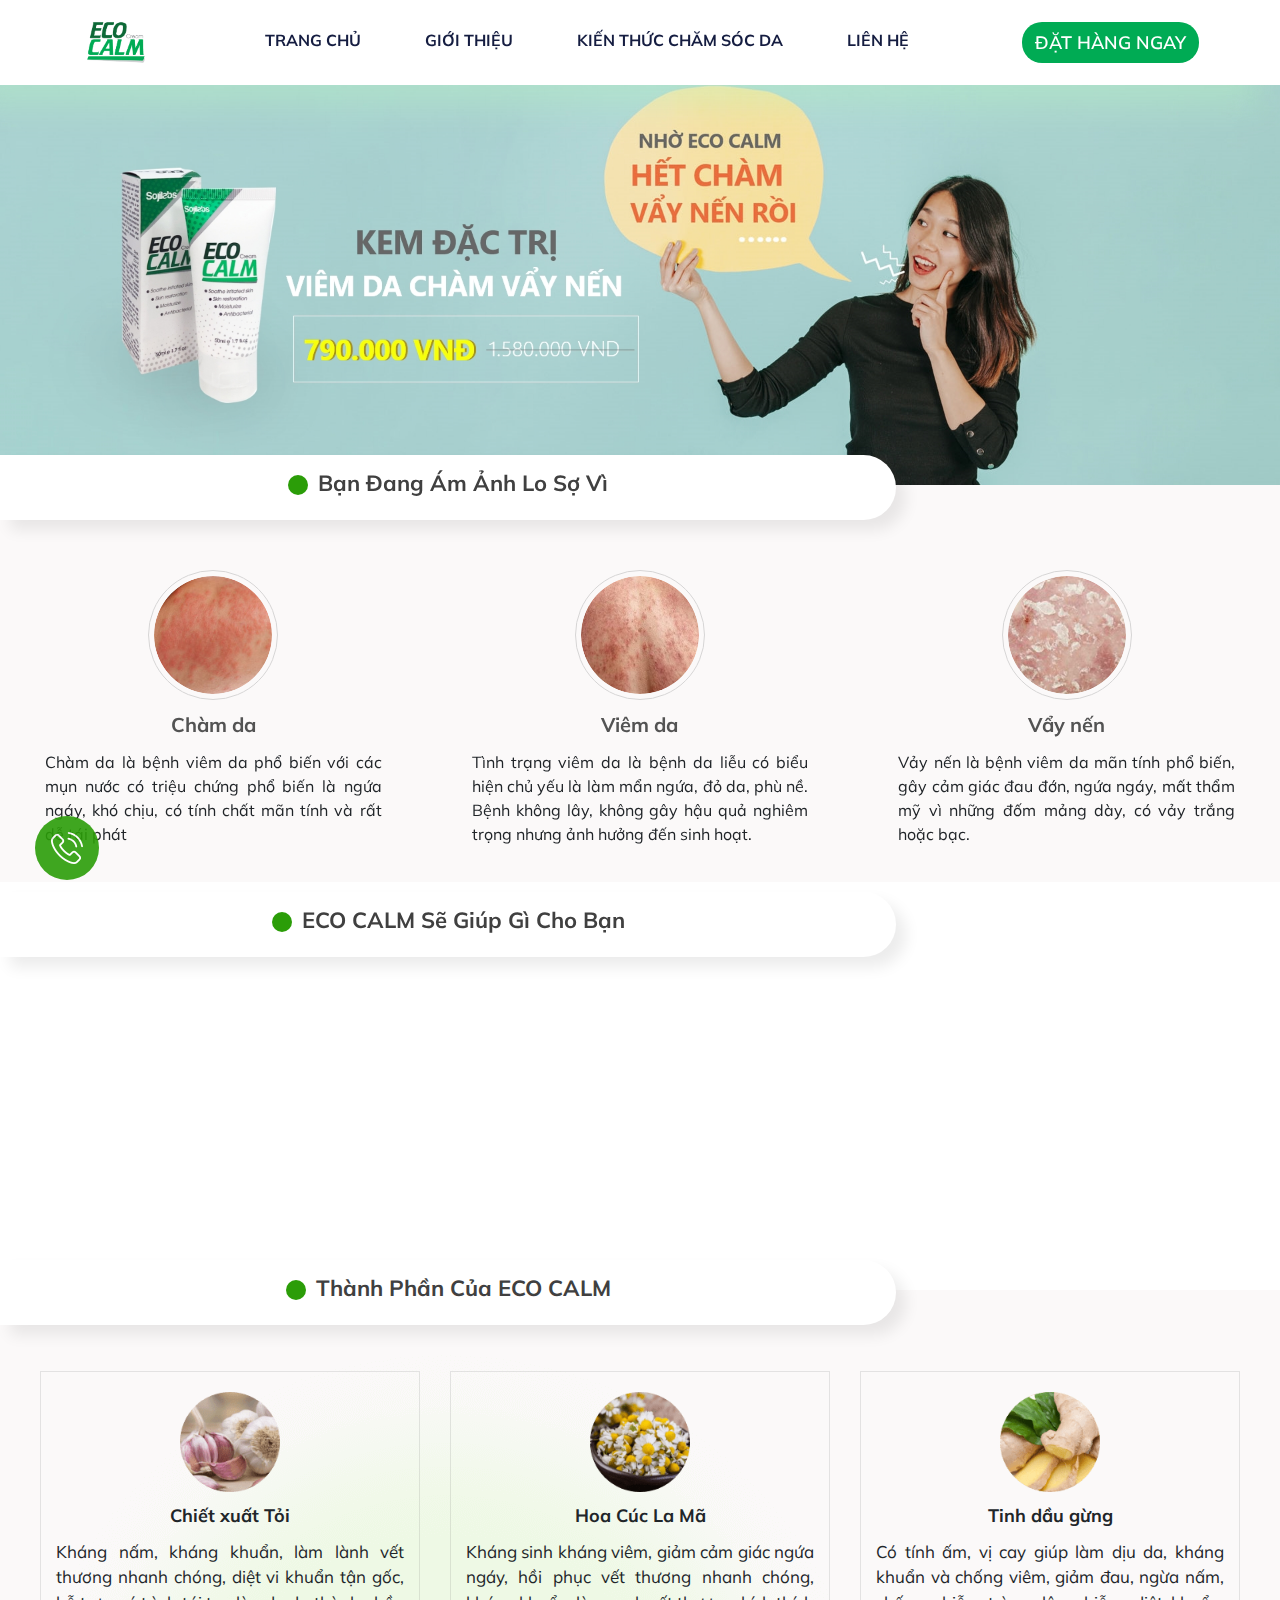
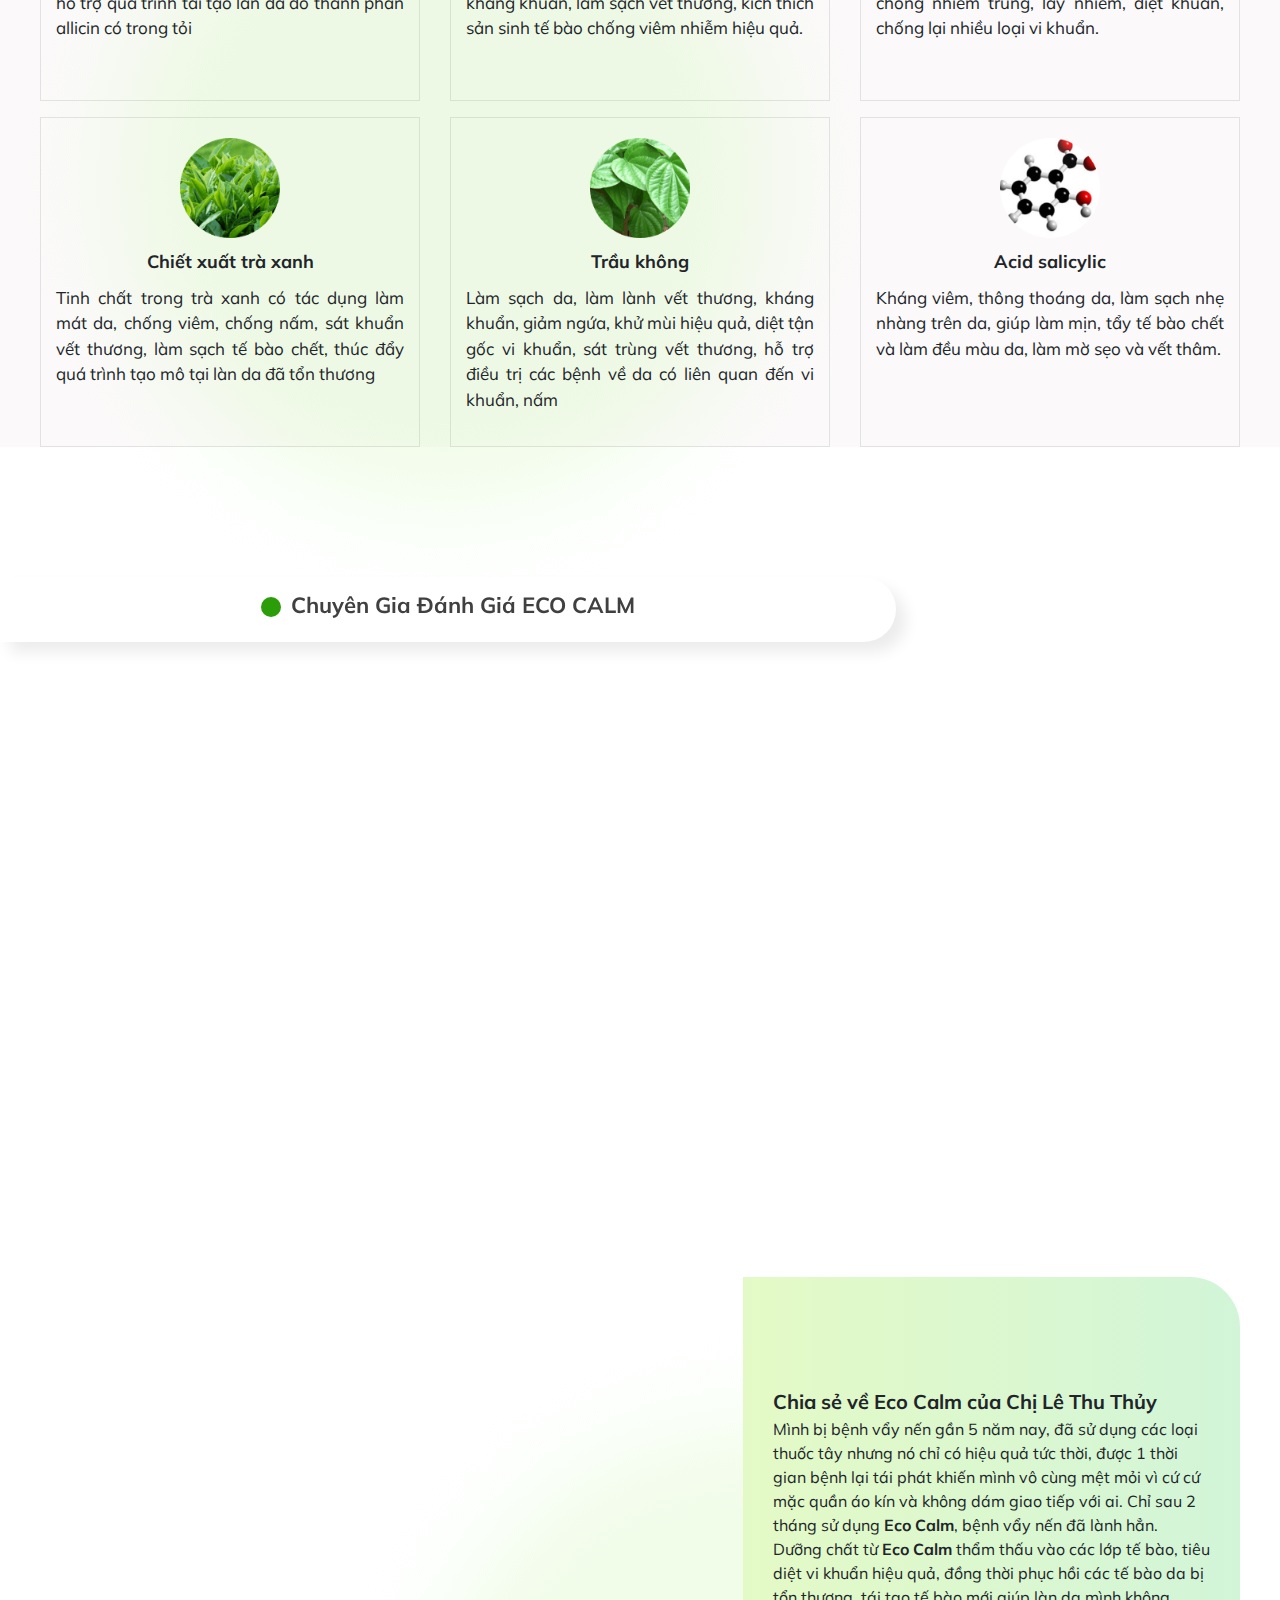
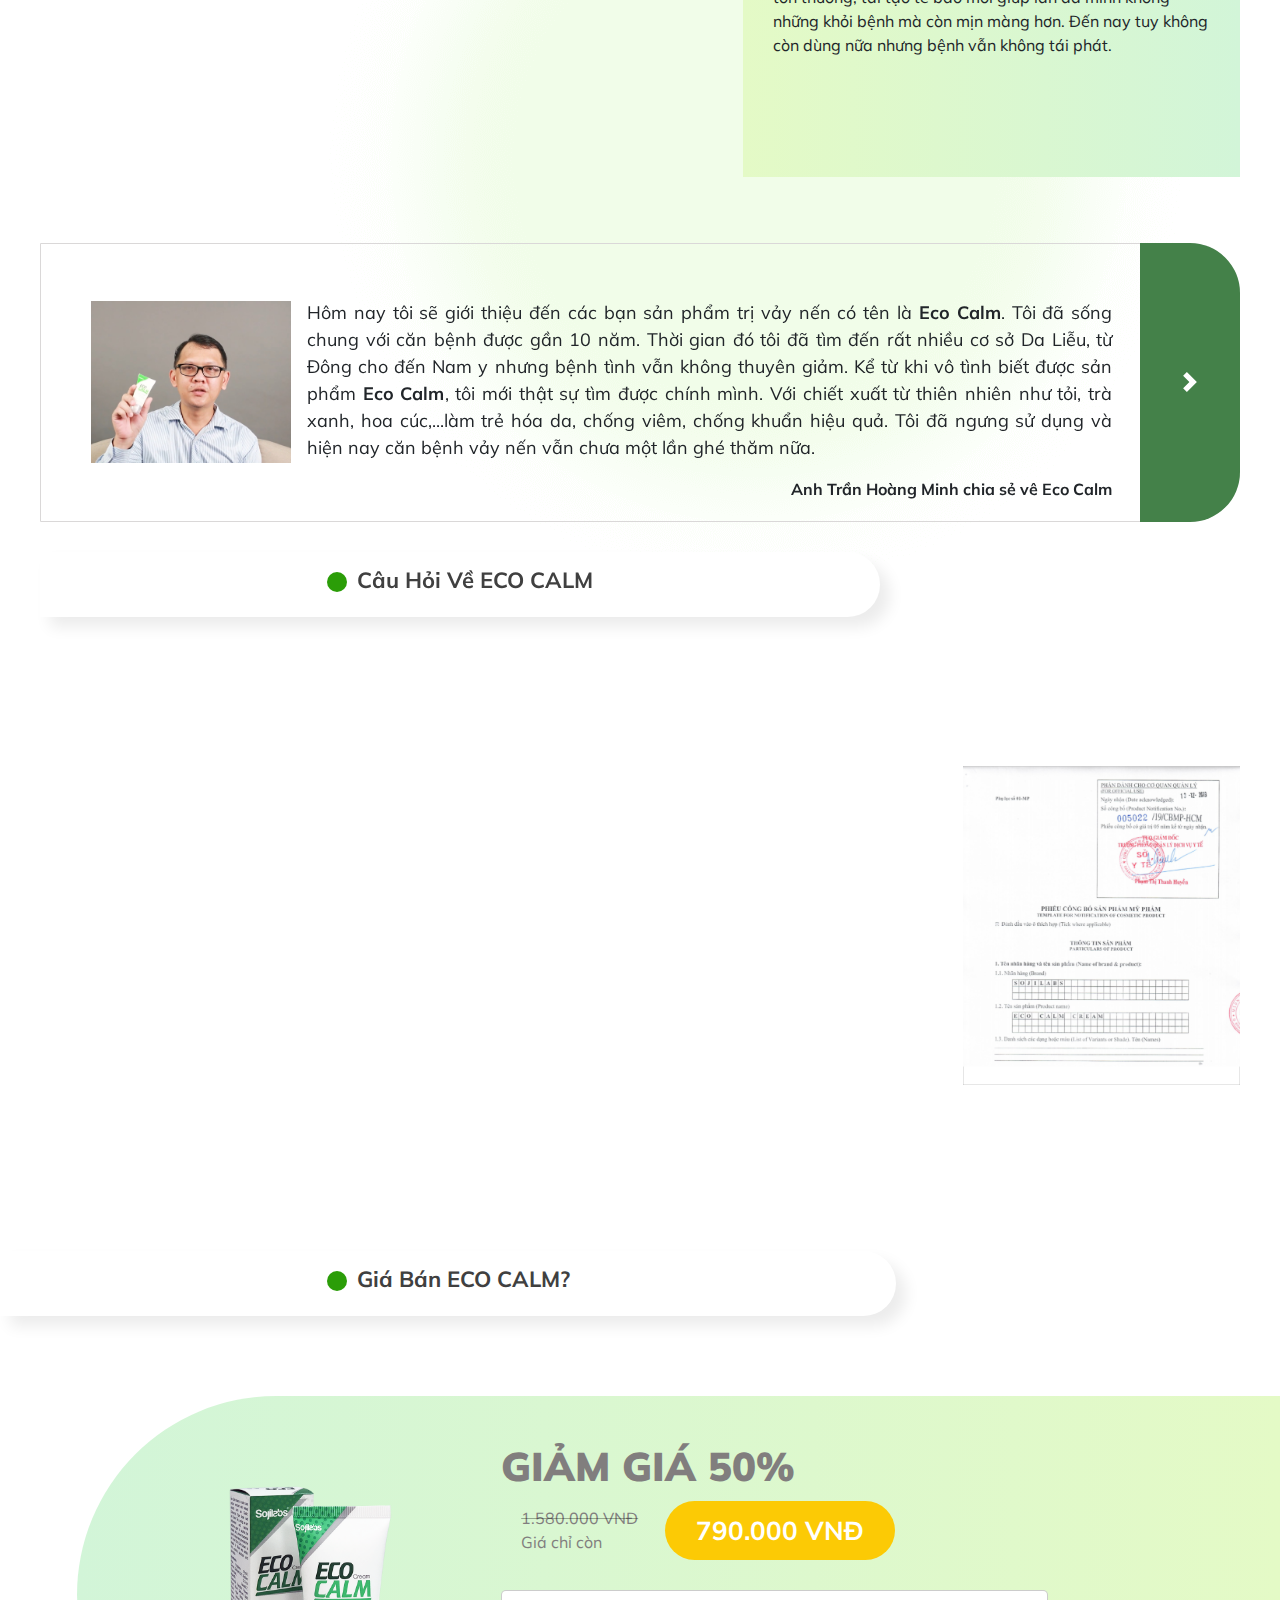
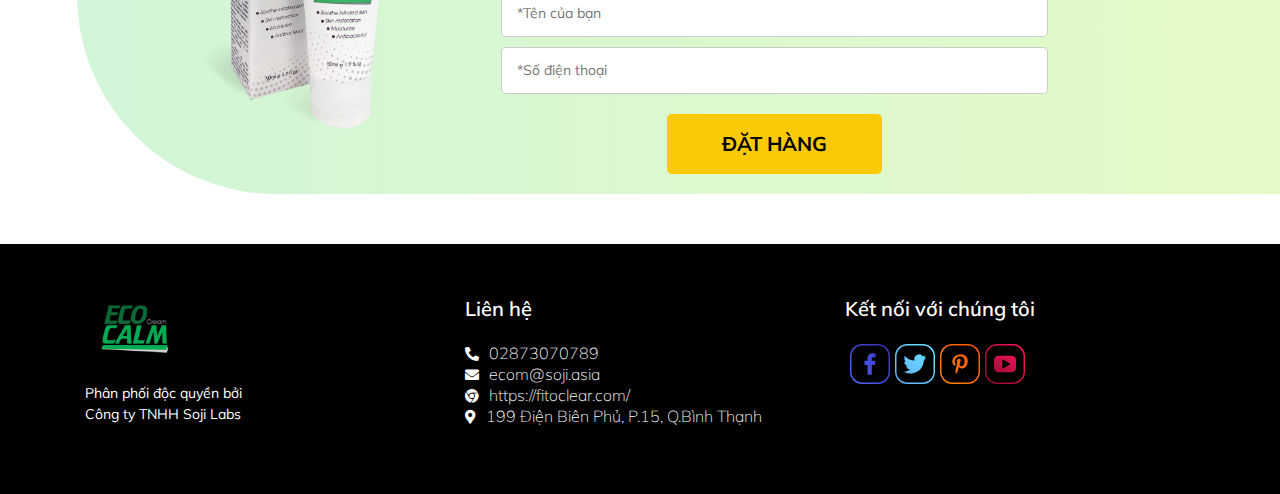
<file: index.html>
<!DOCTYPE html>
<html lang="vi">
   <head>
      <meta charset="UTF-8">
      <meta name="viewport" content="width=device-width, initial-scale=1.0">
      <link rel="stylesheet" href="css/bootstrap.min.css">
      <link rel="stylesheet" href="css/aos.css">
      <link rel="stylesheet" href="css/main.css">
      <link rel="stylesheet" href="css/reponsive.css">
      <title>Trang chủ</title>
   </head>
   <body>
      <a id="button_scroll_top"><i class="fas fa-arrow-up"></i></a>
      <a id="calltrap-btn" class="b-calltrap-btn calltrap_offline hidden-phone visible-tablet pulse-2"
         href="tel:02873070789">
         <div id="calltrap-ico"></div>
      </a>
      <div class="modal fade" style="padding-right: 0!important;" id="modalLoginForm" tabindex="-1" role="dialog"
         aria-labelledby="myModalLabel" aria-hidden="true">
         <div class="modal-dialog modal-lg modal-dialog-centered" role="document">
            <div class="modal-content form-discount">
               <div class="row">
                  <div class="col-12 col-sm-12 col-md-12 col-lg-6 col-xl-6  box-modal-img pr-0">
                     <img src="img/sale-off-promotion.png" class="img-modal" alt="khuyen-mai-fito-clear"
                        title="Khuyến mãi Fito Clear">
                  </div>
                  <div
                     class="col-12 col-sm-12 col-md-12 col-lg-6 col-xl-6 box-modal-form d-flex align-items-center pl-0 tablet-style">
                     <form action="" method="post">
                        <div class="modal-header">
                           <h4 class="modal-title w-100">Đăng ký nhận giá ưu đãi</h4>
                           <button type="button" class="close mr-0" data-dismiss="modal" aria-label="Close">
                           <span aria-hidden="true"><i class="far fa-times-circle"></i></span>
                           </button>
                        </div>
                        <div class="modal-body mx-3 pt-4 pb-4">
                           <div class="md-form mb-3 text-left">
                              <label>Họ tên</label>
                              <input type="text" name="name" class="form-control validate" autocomplete="off" required>
                           </div>
                           <div class="md-form mb-3 text-left">
                              <label>Số điện thoại</label>
                              <input type="text" name="phone" class="form-control validate only_number" autocomplete="off"
                                 required maxlength="10" onkeypress="validate(event)">
                              <center>
                                 <button class="btn btn-default mt-4 js_submit" type="submit">Đăng ký
                                 ngay</button>
                              </center>
                           </div>
                        </div>
                     </form>
                  </div>
               </div>
            </div>
         </div>
      </div>
      <section class="header">
         <div class="container-fluid">
            <div class="row">
               <div class="col-12">
                  <div class="navbar d-flex align-items-center justify-content-between">
                     <div class="logo">
                        <a href="index.html">
                        <img src="img/logo.png" alt="Fito Clear" title="Fito Clear">
                        </a>
                        <button class="navbar-bar"><i class="fas fa-bars"></i></button>
                     </div>
                     <nav class="navbar-content">
                        <div class="navbar-close"><i class="fas fa-times"></i></div>
                        <ul>
                           <li><a href="index.html">TRANG CHỦ</a></li>
                           <li><a href="about.html">GIỚI THIỆU</a></li>
                           <li><a href="blog.html">KIẾN THỨC CHĂM SÓC DA</a></li>
                           <li><a href="contact.html">LIÊN HỆ</a></li>
                           <li id="btn-order"><a href="#" data-toggle="modal" data-target="#modalLoginForm">ĐẶT
                              HÀNG NGAY</a>
                           </li>
                        </ul>
                     </nav>
                     <div class="navbar-button">
                        <a href="#" class="btn btn-order" data-toggle="modal" data-target="#modalLoginForm">ĐẶT
                        HÀNG NGAY</a>
                     </div>
                  </div>
               </div> 
            </div>
         </div>
      </section>
      <section class="banner"></section>
      <section class="signal">
         <div class="container-fluid">
            <div class="row">
               <div class="frames">
                  <h3><span class="rounded-circle d-none d-md-block"></span> Bạn Đang Ám Ảnh Lo Sợ Vì</h3>
               </div>
               <div class="col-12 col-md-4 col-lg-4 col-xl-4 text-center">
                  <div class="frame-nail" data-aos="zoom-in" data-aos-duration="1500">
                     <img src="img/cham-da.png">
                     <div class="title-nail">Chàm da</div>
                     <div class="text-nail">
                        <p>Chàm da là bệnh viêm da phổ biến với các mụn nước có triệu chứng phổ biến là ngứa ngáy, khó
                           chịu, có tính chất mãn tính và rất dễ tái phát
                        </p>
                     </div>
                  </div>
               </div>
               <div class="col-12 col-md-4 col-lg-4 col-xl-4 text-center">
                  <div class="frame-nail" data-aos="zoom-in" data-aos-duration="1000">
                     <img src="img/viem-da.png">
                     <div class="title-nail">Viêm da</div>
                     <div class="text-nail">
                        <p>Tình trạng viêm da là bệnh da liễu có biểu hiện chủ yếu là làm mẩn ngứa, đỏ da, phù nề. Bệnh
                           không lây, không gây hậu quả nghiêm trọng nhưng ảnh hưởng đến sinh hoạt.
                        </p>
                     </div>
                  </div>
               </div>
               <div class="col-12 col-md-4 col-lg-4 col-xl-4 text-center">
                  <div class="frame-nail" data-aos="zoom-in" data-aos-duration="1500">
                     <img src="img/vay-nen.png">
                     <div class="title-nail">Vẩy nến</div>
                     <div class="text-nail">
                        <p>Vảy nến là bệnh viêm da mãn tính phổ biến, gây cảm giác đau đớn, ngứa ngáy, mất thẩm mỹ vì những
                           đốm mảng dày, có vảy trắng hoặc bạc.
                        </p>
                     </div>
                  </div>
               </div>
            </div>
         </div>
      </section>
      <section class="help-you">
         <div class="container-fluid">
            <div class="row">
               <div class="frames">
                  <h3><span class="rounded-circle d-none d-md-block"></span> ECO CALM Sẽ Giúp Gì Cho Bạn</h3>
               </div>
               <div class="col-md-6 col-12 right-video">
                  <div class="media bg-help-1" data-aos="fade-right" data-aos-duration="1000"
                     data-aos-easing="ease-in-sine">
                     <div class="media-body">
                        <p>Với thành phần 100% từ thiên nhiên hỗ trợ làm giảm các vấn đề về da như viêm, chàm, vảy nến hiệu
                           quả, an toàn, đảm bảo dứt điểm, không tái phát, không tác dụng phụ.
                        </p>
                     </div>
                  </div>
               </div>
               <div class="col-md-6 col-12 left-video">
                  <div class="media bg-help-2" data-aos="fade-left" data-aos-duration="1000"
                     data-aos-easing="ease-in-sine">
                     <div class="media-body">
                        <p>Các thành phần có trong Eco Calm thẩm thấu sâu vào làn da giúp kháng viêm, kháng khuẩn, làm dịu
                           mát da, tăng độ ẩm, phục hồi những vị trí mà làn da bị tổn thương.
                        </p>
                     </div>
                  </div>
               </div>
            </div>
         </div>
      </section>
      <section class="ingredient">
         <div class="container-fluid">
            <div class="row">
               <div class="frames">
                  <h3><span class="rounded-circle d-none d-md-block"></span> Thành Phần Của ECO CALM</h3>
               </div>
            </div>
            <div class="top-1">
               <div class="row justify-content-center">
                  <figure id="bonus-1">
                     <img src="img/bonus.png">
                  </figure>
                  <div class="col-12 col-md-4 col-lg-4 col-xl-4 mt-3">
                     <div class="ingredient-1">
                        <img src="img/chiet-xuat-toi.png" alt="Chiết xuất Tỏi">
                        <div class="name-ingredient">Chiết xuất Tỏi</div>
                        <div class="description-ingredient">Kháng nấm, kháng khuẩn, làm lành vết thương nhanh chóng, diệt
                           vi khuẩn tận gốc, hỗ trợ quá trình tái tạo làn da do thành phần allicin có trong tỏi
                        </div>
                     </div>
                  </div>
                  <div class="col-12 col-md-4 col-lg-4 col-xl-4 mt-3">
                     <div class="ingredient-1">
                        <img src="img/cuc-la-ma.png" alt="Hoa Cúc La Mã">
                        <div class="name-ingredient">Hoa Cúc La Mã</div>
                        <div class="description-ingredient">Kháng sinh kháng viêm, giảm cảm giác ngứa ngáy, hồi phục vết
                           thương nhanh chóng, kháng khuẩn, làm sạch vết thương, kích thích sản sinh tế bào chống viêm
                           nhiễm hiệu quả.
                        </div>
                     </div>
                  </div>
                  <div class="col-12 col-md-4 col-lg-4 col-xl-4 mt-3">
                     <div class="ingredient-1">
                        <img src="img/tinh-dau-gung.png" alt="Tinh dầu gừng">
                        <div class="name-ingredient">Tinh dầu gừng</div>
                        <div class="description-ingredient">Có tính ấm, vị cay giúp làm dịu da, kháng khuẩn và chống viêm,
                           giảm đau, ngừa nấm, chống nhiễm trùng, lây nhiễm, diệt khuẩn, chống lại nhiều loại vi khuẩn.
                        </div>
                     </div>
                  </div>
               </div>
            </div>
            <div class="top-2">
               <div class="row justify-content-center">
                  <div class="col-12 col-md-4 col-lg-4 col-xl-4 mt-3">
                     <div class="ingredient-1">
                        <img src="img/chiet-xuat-tra-xanh.png" alt="Chiết xuất trà xanh">
                        <div class="name-ingredient">Chiết xuất trà xanh</div>
                        <div class="description-ingredient">Tinh chất trong trà xanh có tác dụng làm mát da, chống viêm,
                           chống nấm, sát khuẩn vết thương, làm sạch tế bào chết, thúc đẩy quá trình tạo mô tại làn da đã
                           tổn thương
                        </div>
                     </div>
                  </div>
                  <div class="col-12 col-md-4 col-lg-4 col-xl-4 mt-3">
                     <div class="ingredient-1">
                        <img src="img/trau.png" alt="Trầu không">
                        <div class="name-ingredient">Trầu không</div>
                        <div class="description-ingredient">Làm sạch da, làm lành vết thương, kháng khuẩn, giảm ngứa, khử
                           mùi hiệu quả, diệt tận gốc vi khuẩn, sát trùng vết thương, hỗ trợ điều trị các bệnh về da có
                           liên quan đến vi khuẩn, nấm
                        </div>
                     </div>
                  </div>
                  <div class="col-12 col-md-4 col-lg-4 col-xl-4 mt-3">
                     <div class="ingredient-1">
                        <img src="img/acid-salicylic.png" alt="Acid salicylic">
                        <div class="name-ingredient">Acid salicylic</div>
                        <div class="description-ingredient">Kháng viêm, thông thoáng da, làm sạch nhẹ nhàng trên da, giúp
                           làm mịn, tẩy tế bào chết và làm đều màu da, làm mờ sẹo và vết thâm.
                        </div>
                     </div>
                  </div>
               </div>
            </div>
         </div>
      </section>
      <section class="expert">
         <div class="container-fluid">
            <div class="row">
               <div class="frames">
                  <h3><span class="rounded-circle d-none d-md-block"></span> Chuyên Gia Đánh Giá ECO CALM</h3>
               </div>
            </div>
            <div class="row frame-expert">
               <div class="col-12 col-md-3 col-lg-3 col-xl-3" id="none-desktop">
                  <div class="img-expert" data-aos="fade-left" data-aos-duration="1000" data-aos-easing="ease-in-sine">
                     <img src="img/doctor.png">
                  </div>
               </div>
               <div class="col-12 col-md-9 col-lg-9 col-xl-9">
                  <div class="backgroung-text-expert" data-aos="fade-right" data-aos-duration="1000"
                     data-aos-easing="ease-in-sine">
                     Một số bệnh da liễu mà tôi đã và đang chữa trị trong suốt nhiều năm vừa qua như vảy nến, chàm, viêm
                     da,.. Thông thường những căn bệnh này đòi hỏi thời gian chữa trị lâu dài cũng như phải theo dõi và
                     chữa trị đúng tiến độ mới có thể chữa dứt điểm hoàn toàn.
                     <br><br>
                     Chính tôi đã dành thời gian để tiến hành nghiên cứu cũng như tìm kiếm về các sản phẩm điều trị các
                     vấn đề về da. Trên thị trường hiện nay, giữa vô vàn sản phẩm chữa các vấn đề về da, tôi đặc biệt
                     thấy kem <b>Eco Calm</b> là sản phẩm có thành phần từ tự nhiên an toàn nhất. Tùy vào cơ địa và tình
                     trạng
                     bệnh, mà chỉ cần một tháng để có thể dứt bệnh hoàn toàn.
                     <br><br>
                     Tôi đã khuyến khích tất cả những bệnh nhân của mình là nên mua sản phẩm này để điều trị bệnh và kết
                     quả là gần như tất cả trong số họ đều đã khỏi bệnh và không có dấu hiệu tái phát. Nếu bạn đang thắc
                     mắc và cần một sản phẩm trị liệu về da, <b>Eco Calm</b> là lựa chọn thiết thực nhất dành cho bạn!
                  </div>
               </div>
               <div class="col-12 col-md-3 col-lg-3 col-xl-3" id="none-mobile">
                  <div class="img-expert" data-aos="fade-left" data-aos-duration="1000" data-aos-easing="ease-in-sine">
                     <img src="img/doctor.png">
                  </div>
               </div>
            </div>
            <div class="row frame-video justify-content-center">
               <div class="col-md-7 col-12 left-video">
                  <div class="video-review">
                     <iframe src="http://www.youtube.com/embed/5OkuqtVr-Ss" width="100%" height="500px" frameborder="0"
                        allowfullscreen>
                     </iframe>
                  </div>
               </div>
               <div class="col-md-5 col-12 right-video">
                  <div class="text-video">
                     <div class="title-video">Chia sẻ về Eco Calm của Chị Lê Thu Thủy</div>
                     <div class="detail-text">
                        Mình bị bệnh vẩy nến gần 5 năm nay, đã sử dụng các loại thuốc tây nhưng nó chỉ
                        có hiệu quả tức thời, được 1 thời gian bệnh lại tái phát khiến mình vô cùng mệt mỏi vì cứ cứ mặc
                        quần áo kín và không dám giao tiếp với ai. Chỉ sau 2 tháng sử dụng <b>Eco Calm</b>, bệnh vẩy nến đã
                        lành
                        hẳn. Dưỡng chất từ <b>Eco Calm</b> thẩm thấu vào các lớp tế bào, tiêu diệt vi khuẩn hiệu quả, đồng
                        thời
                        phục hồi các tế bào da bị tổn thương, tái tạo tế bào mới giúp làn da mình không những khỏi bệnh mà
                        còn mịn màng hơn. Đến nay tuy không còn dùng nữa nhưng bệnh vẫn không tái phát.
                     </div>
                  </div>
               </div>
            </div>
         </div>
      </section>
      <section class="customer">
         <div class="contain-fluid">
            <div id="carouselExampleControls" class="carousel slide" data-ride="carousel">
               <figure id="bonus-3">
                  <img src="img/bonus.png">
               </figure>
               <div class="carousel-inner">
                  <div class="carousel-item active">
                     <div class="media frame-customer">
                        <img src="img/customer-1.png" class="align-self-center mr-3">
                        <div class="media-body text-customer">
                           <p>Hôm nay tôi sẽ giới thiệu đến các bạn sản phẩm trị vảy nến có tên là <b>Eco Calm</b>. Tôi đã
                              sống
                              chung với căn bệnh được gần 10 năm. Thời gian đó tôi đã tìm đến rất nhiều cơ sở Da Liễu, từ
                              Đông cho đến Nam y nhưng bệnh tình vẫn không thuyên giảm. Kể từ khi vô tình biết được sản
                              phẩm <b>Eco Calm</b>, tôi mới thật sự tìm được chính mình. Với chiết xuất từ thiên nhiên như
                              tỏi,
                              trà xanh, hoa cúc,...làm trẻ hóa da, chống viêm, chống khuẩn hiệu quả. Tôi đã ngưng sử dụng
                              và hiện nay căn bệnh vảy nến vẫn chưa một lần ghé thăm nữa.
                           </p>
                           <div class="name-customer">Anh Trần Hoàng Minh chia sẻ vê Eco Calm</div>
                        </div>
                     </div>
                  </div>
                  <div class="carousel-item">
                     <div class="media frame-customer">
                        <img src="img/customer-2.png" class="align-self-center mr-3">
                        <div class="media-body text-customer">
                           <p>Trong vòng 2 năm qua, tôi đã chi ra rất nhiều tiền cũng như thời gian để đi tìm phương pháp
                              chữa khỏi vảy nến. Tuy nhiên, tiền mất nhưng bệnh tật vẫn không khỏi. Da của tôi ngày càng
                              tồi tệ hơn, ngứa ngáy kinh khủng. Là con gái nữa, da dẻ như vậy trông rất mất thẩm mỹ, vì vậy
                              mà tôi tự ti ngại giao tiếp đi hẳn. Và rồi tôi biết đến <b>Eco Calm</b> qua một lần tìm kiếm
                              trên
                              mạng. Đặt hết niềm tin vào nó và rồi kết quả mang lại khiến tôi không thể tin nổi. Sau 2
                              tháng dùng hết 1 liệu trình, làn da của tôi đã được phục hồi gần như hoàn toàn, tôi đã ngưng
                              vài ngày mà không thấy có dấu hiệu tái phát. Sản phẩm này tốt thật sự! Các bạn hãy tin tôi
                              nhé!
                           </p>
                           <div class="name-customer">Chị Trần Bích Thảo chia sẻ về Eco Calm</div>
                        </div>
                     </div>
                  </div>
                  <div class="carousel-item">
                     <div class="media frame-customer">
                        <img src="img/customer-3.png" class="align-self-center mr-3">
                        <div class="media-body text-customer">
                           <p>Đến nay khi đã chắc chắn khỏi hẳn bệnh, tôi mới tự tin kể cho mọi người câu chuyện của mình.
                              Thật ra, tôi cứ nghĩ rằng căn bệnh chàm vô phương cứu chữa rồi, có lẽ tôi phải sống cùng nó
                              cả đời. Những mỹ phẩm đắt tiền không loại nào tôi không dùng qua, có hiệu quả thật nhưng chỉ
                              là nhất thời, ngưng là tái phát ngay. Ngay lúc tôi bất lực nhất thì Eco Calm đến làm cuộc
                              sống của tôi sang trang mới. Chỉ sau nửa tháng kiên trì bôi thì mọi triệu chứng ngứa ngáy đã
                              giảm hẳn. Bây giờ đã 3 tháng, tôi cũng ngưng dùng vì bệnh chàm đã thật sự khỏi hẳn rồi. Thật
                              cảm kích ai đã chế tạo và sản xuất ra “thần dược” này!
                           </p>
                           <div class="name-customer">Anh Thanh Lâm chia sẻ về Eco Calm</div>
                        </div>
                     </div>
                  </div>
               </div>
               <a class="carousel-control-next" href="#carouselExampleControls" role="button" data-slide="next">
               <span class="carousel-control-next-icon" aria-hidden="true"></span>
               <span class="sr-only">Next</span>
               </a>
            </div>
         </div>
      </section>
      <section class="question">
         <div class="container-fluid">
            <div class="row">
               <div class="frames">
                  <h3><span class="rounded-circle d-none d-md-block"></span> Câu Hỏi Về ECO CALM</h3>
               </div>
            </div>
         </div>
         <div class="row">
            <div class="col-12 col-md-9 ">
               <ul class="list-ques" data-aos="fade-right" data-aos-duration="1000" data-aos-easing="ease-in-sine">
                  <li data-ques="box-1">
                     <span>#</span>
                     <p>Ai có thể dùng ECO CALM?</p>
                     <div class="icon-list-ques"><i class="fas fa-angle-right"></i></div>
                  </li>
                  <div class="text-ques" id="box-1" style="display: none;" data-status="none">
                     <p>Eco Calm dành cho các đối tượng sau đây:</p>
                     <ul class="list-ans">
                        <li>- Người có tiền sử bệnh chàm, viêm da, vảy nến tiếp xúc</li>
                        <li>- Người đã dùng qua nhiều loại thuốc nhưng không khỏi</li>
                        <li>- Người có biểu hiện ngứa ngáy, bong tróc da</li>
                     </ul>
                  </div>
                  <li data-ques="box-2">
                     <span>#</span>
                     <p>Cách dùng ECO CALM như thế nào?</p>
                     <div class="icon-list-ques"><i class="fas fa-angle-right"></i></div>
                  </li>
                  <div class="text-ques" id="box-2" style="display: none;" data-status="none">
                     <ul class="list-ans">
                        <li>- Bước 1: Làm sạch vùng da bị vảy nến, chàm... bằng nước sạch hoặc nước muối sinh lý, sau đó
                           lau khô.
                        </li>
                        <li>- Bước 2: Thoa một lượng kem vừa đủ lên trên vùng da cần điều trị</li>
                        <li>- Bước 3: Massage nhẹ nhàng trong 5 -10 phút để dưỡng chất thấm sâu qua da, mang lại hiệu quả
                           tối ưu.
                        </li>
                     </ul>
                     <p>Dùng 2 lần mỗi ngày, vào buổi sáng và tối, hoặc khi cần thiết. Dùng đều đặn và liên tục trong 21
                        ngày để chia tay vẩy nến, chàm, viêm da vĩnh viễn
                     </p>
                  </div>
                  <li data-ques="box-3">
                     <span>#</span>
                     <p>Lưu ý gì khi dùng ECO CALM</p>
                     <div class="icon-list-ques"><i class="fas fa-angle-right"></i></div>
                  </li>
                  <div class="text-ques" id="box-3" data-status="block">
                     <ul class="list-ans">
                        <li>- Nên sử dụng đều đặn kết hợp với chế độ sinh hoạt và môi trường sinh hoạt tốt để mang lại kết
                           quả khả quan.
                        </li>
                        <li>- Nếu sử dụng sản phẩm điều trị theo dạng kê toa của bác sĩ thì hỏi kỹ trước khi sử dụng sản
                           phẩm này.
                        </li>
                        <li>- Bảo quản nơi thoáng mát. Tránh xa tầm tay trẻ em.</li>
                     </ul>
                  </div>
                  <li data-ques="box-4">
                     <span>#</span>
                     <p>ECO CALM có gây tác dụng phụ khi sử dụng?</p>
                     <div class="icon-list-ques"><i class="fas fa-angle-right"></i></div>
                  </li>
                  <div class="text-ques" id="box-4" style="display: none;" data-status="none">
                     <p>Sản phẩm có thành phần từ thiên nhiên, không tác dụng phụ, không gây kích ứng và đã được kiểm
                        nghiệm, chứng nhận an toàn y tế trước khi đưa ra thị trường
                     </p>
                  </div>
               </ul>
            </div>
            <div class="col-md-3 col-12 d-flex align-items-center">
               <figure class="img-chungnhan">
                  <img src="img/giay-chung-nhan.png" alt="giay-chung-nhan-fito-clear" class="img-fluid"
                     title="Giấy chứng nhận">
               </figure>
            </div>
         </div>
      </section>
      <section class="price-product">
         <div class="frames">
            <h3><span class="rounded-circle d-none d-md-block"></span>Giá Bán ECO CALM?</h3>
         </div>
      </section>
      <section class="form-order">
         <div class="container-fluid frame-form">
            <div class="row">
               <div class="col-md-4 col-12">
                  <div class="product">
                     <img src="img/product.png" alt="Eco Calm" title="Eco Calm">
                  </div>
               </div>
               <div class="col-md-6 col-12">
                  <div class="title-price">GIẢM GIÁ 50%</div>
                  <div class="box-price">
                     <div class="left-price">
                        <del><span>1.580.000 VNĐ</span></del>
                        <span>Giá chỉ còn</span>
                     </div>
                     <div class="right-price">
                        <span>790.000 VNĐ</span>
                     </div>
                  </div>
                  <form class="formorder" action="" method="post">
                     <input type="text" id="name" name="name" autocomplete="off" required placeholder="*Tên của bạn">
                     <input type="text" id="phone" name="phone" autocomplete="off" required placeholder="*Số điện thoại"
                        maxlength="10" onkeypress="validate(event)">
                     <center>
                        <button type="submit" class="js_submit-2" id="formorder">ĐẶT HÀNG</button>
                     </center>
                  </form>
               </div>
            </div>
         </div>
      </section>
      <section class="footer">
         <div class="container">
            <div class="row">
               <div class="col-md-4 col-12">
                  <div class="footer-about">
                     <a href="">
                     <img src="img/logo-footer.png" alt="Fito Clear" title="Fito Clear">
                     </a>
                     <div class="text-about">
                        Phân phối độc quyền bởi<br>Công ty TNHH Soji Labs
                     </div>
                  </div>
               </div>
               <div class="col-md-4 col-12">
                  <div class="footer-contact">
                     <div class="title-footer-contact">
                        Liên hệ
                     </div>
                     <div class="detail-footer-contact">
                        <ul>
                           <li>
                              <i class="fas fa-phone-alt"><a href="tel:02873070789">02873070789</a></i>
                           </li>
                           <li>
                              <i class="fas fa-envelope"><a href="mailto:ecom@soji.asia">ecom@soji.asia</a></i>
                           </li>
                           <li>
                              <i class="fab fa-chrome"><a href="#">https://fitoclear.com/</a></i>
                           </li>
                           <li>
                              <i class="fas fa-map-marker-alt"><a href="#" class="disabled">199 Điện Biên Phủ,
                              P.15, Q.Bình
                              Thạnh</a></i>
                           </li>
                        </ul>
                     </div>
                  </div>
               </div>
               <div class="col-md-4 col-12">
                  <div class="connect-me">
                     <div class="title-footer-connect">Kết nối với chúng tôi</div>
                     <ul>
                        <li>
                           <a href="#" target="_blank" title="Facebook"><img src="svg/icon_facebook.svg"></a>
                        </li>
                        <li>
                           <a href="#" target="_blank" title="Twitter"><img src="svg/icon_twitter.svg"></a>
                        </li>
                        <li>
                           <a href="#" target="_blank" title="Pinterest"><img src="svg/icon_pinterest.svg"></a>
                        </li>
                        <li>
                           <a href="#" target="_blank" title="Youtube"><img src="svg/icon_youtube.svg"></a>
                        </li>
                     </ul>
                  </div>
               </div>
            </div>
         </div>
      </section>
      <script src="js/jquery.min.js"></script>
      <script src="js/bootstrap.min.js"></script>
      <script src="js/aos.js"></script>
      <script src="js/main.js"></script>
      <script>AOS.init();</script>
   </body>
</html>
</file>
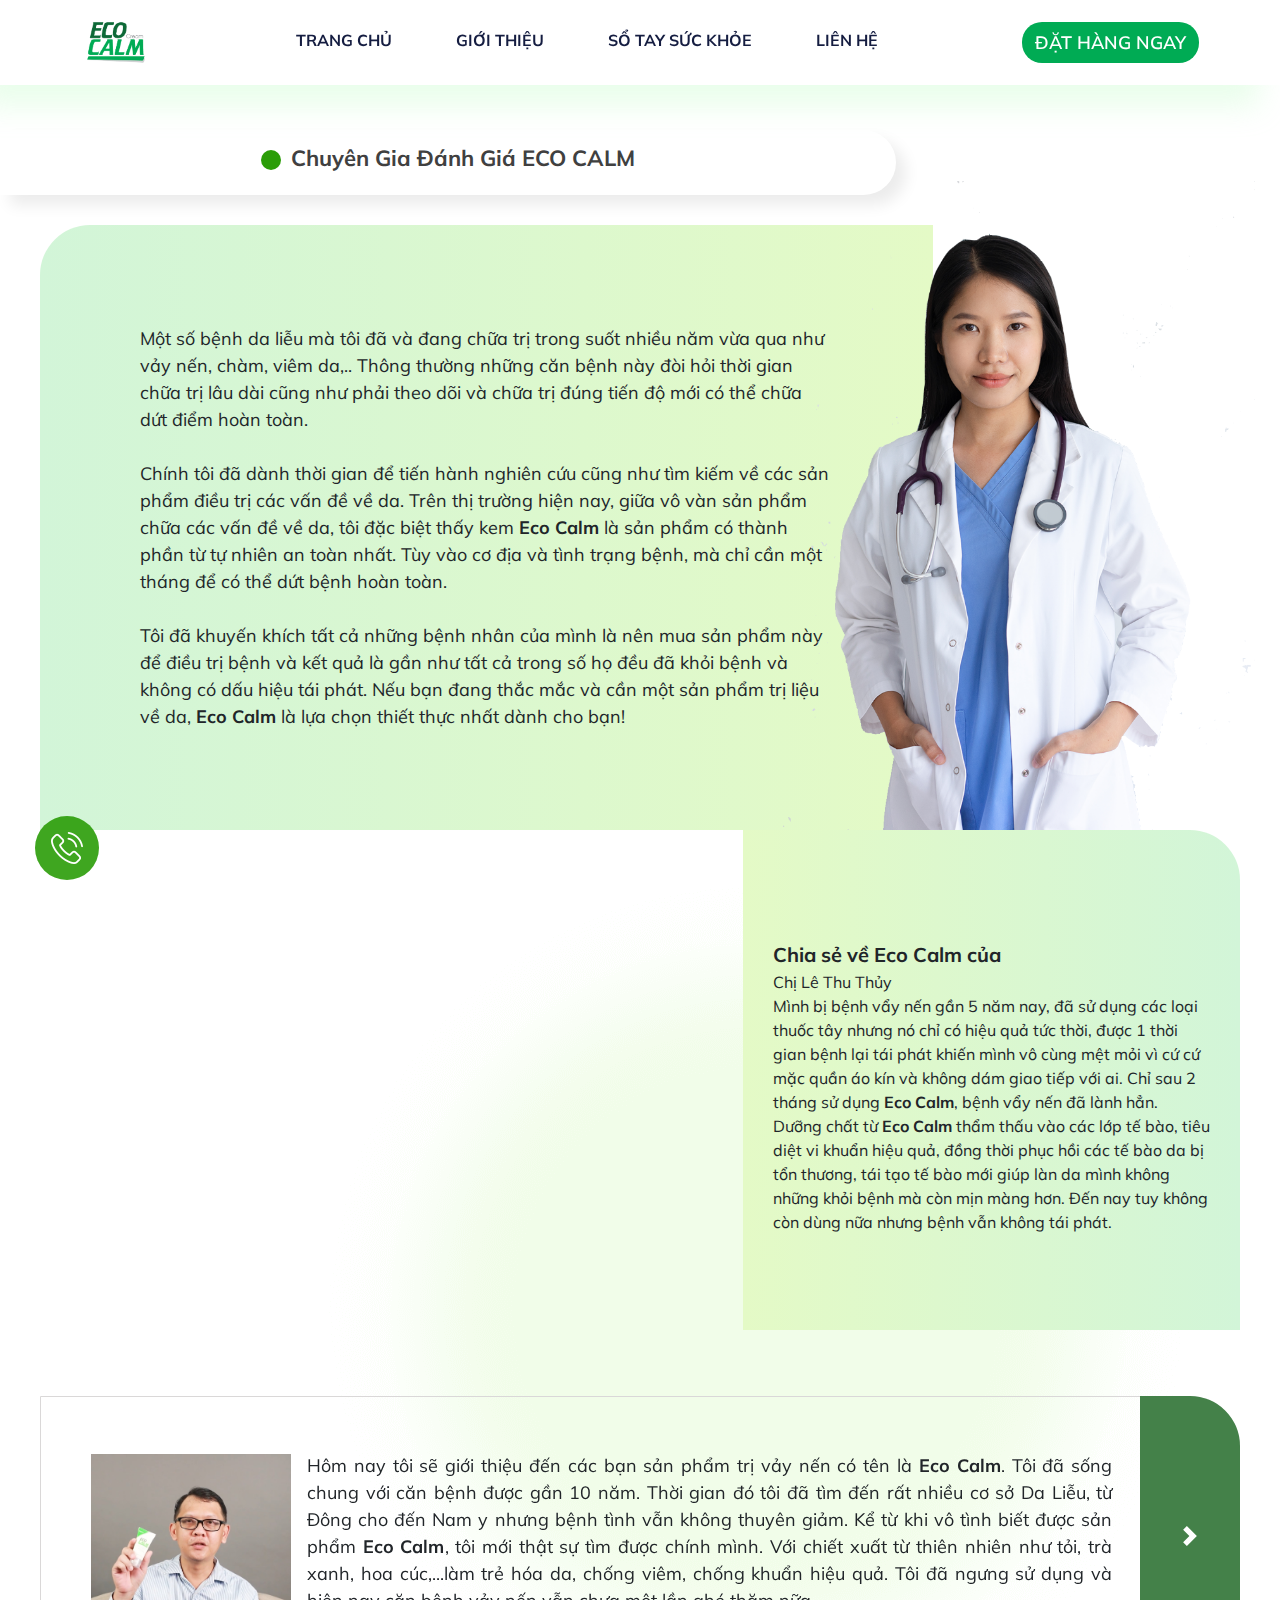
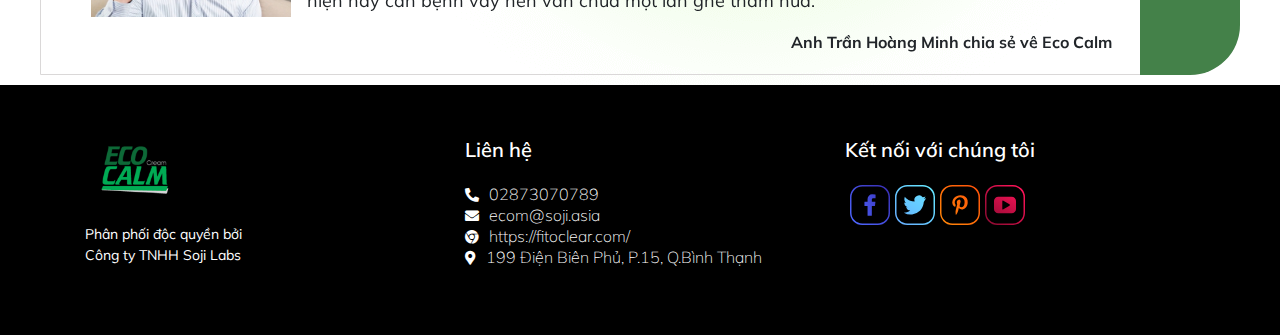
<file: about.html>
<!DOCTYPE html>
<html lang="vi">
   <head>
      <meta charset="UTF-8">
      <meta name="viewport" content="width=device-width, initial-scale=1.0">
      <link rel="stylesheet" href="css/bootstrap.min.css">
      <link rel="stylesheet" href="css/main.css">
      <link rel="stylesheet" href="css/reponsive.css">
      <title>Trang chủ</title>
   </head>
   <body>
      <a id="button_scroll_top"><i class="fas fa-arrow-up"></i></a>
      <a id="calltrap-btn" class="b-calltrap-btn calltrap_offline hidden-phone visible-tablet pulse-2"
         href="tel:02873070789">
         <div id="calltrap-ico"></div>
      </a>
      <div class="modal fade" style="padding-right: 0!important;" id="modalLoginForm" tabindex="-1" role="dialog"
         aria-labelledby="myModalLabel" aria-hidden="true">
         <div class="modal-dialog modal-lg modal-dialog-centered" role="document">
            <div class="modal-content form-discount">
               <div class="row">
                  <div class="col-lg-6 col-md-12 col-sm-12 col-12 box-modal-img pr-0">
                     <img src="img/sale-off-promotion.png" class="img-modal" alt="khuyen-mai-fito-clear"
                        title="Khuyến mãi Fito Clear">
                  </div>
                  <div
                     class="col-lg-6 col-md-12 col-sm-12 col-12 box-modal-form d-flex align-items-center pl-0 tablet-style">
                     <form action="" method="post">
                        <div class="modal-header">
                           <h4 class="modal-title w-100">Đăng ký nhận giá ưu đãi</h4>
                           <button type="button" class="close mr-0" data-dismiss="modal" aria-label="Close">
                           <span aria-hidden="true"><i class="far fa-times-circle"></i></span>
                           </button>
                        </div>
                        <div class="modal-body mx-3 pt-4 pb-4">
                           <div class="md-form mb-3 text-left">
                              <label>Họ tên</label>
                              <input type="text" name="name" class="form-control validate" autocomplete="off" required>
                           </div>
                           <div class="md-form mb-3 text-left">
                              <label>Số điện thoại</label>
                              <input type="text" name="phone" class="form-control validate only_number" autocomplete="off"
                                 required maxlength="10" onkeypress="validate(event)">
                              <center>
                                 <button class="btn btn-default mt-4 js_submit" type="submit">Đăng ký
                                 ngay</button>
                              </center>
                           </div>
                        </div>
                     </form>
                  </div>
               </div>
            </div>
         </div>
      </div>
      <section class="header">
         <div class="container-fluid">
            <div class="row">
               <div class="col-12">
                  <div class="navbar d-flex align-items-center justify-content-between">
                     <div class="logo">
                        <a href="index.html">
                        <img src="img/logo.png" alt="Fito Clear" title="Fito Clear">
                        </a>
                        <button class="navbar-bar"><i class="fas fa-bars"></i></button>
                     </div>
                     <nav class="navbar-content">
                        <div class="navbar-close"><i class="fas fa-times"></i></div>
                        <ul>
                           <li><a href="index.html">TRANG CHỦ</a></li>
                           <li><a href="about.html">GIỚI THIỆU</a></li>
                           <li><a href="blog.html">SỔ TAY SỨC KHỎE</a></li>
                           <li><a href="contact.html">LIÊN HỆ</a></li>
                           <li id="btn-order"><a href="#" data-toggle="modal" data-target="#modalLoginForm">ĐẶT
                              HÀNG NGAY</a>
                           </li>
                        </ul>
                     </nav>
                     <div class="navbar-button">
                        <a href="#" class="btn btn-order" data-toggle="modal" data-target="#modalLoginForm">ĐẶT
                        HÀNG NGAY</a>
                     </div>
                  </div>
               </div>
            </div>
         </div>
      </section>
      <section class="expert">
         <div class="container-fluid">
            <div class="row">
               <div class="frames">
                  <h3><span class="rounded-circle d-none d-md-block"></span> Chuyên Gia Đánh Giá ECO CALM</h3>
               </div>
            </div>
            <div class="row frame-expert">
               <div class="col-12 col-md-3 col-lg-3 col-xl-3" id="none-desktop">
                  <div class="img-expert">
                     <img src="img/doctor.png">
                  </div>
               </div>
               <div class="col-12 col-md-9 col-lg-9 col-xl-9">
                  <div class="backgroung-text-expert">
                     Một số bệnh da liễu mà tôi đã và đang chữa trị trong suốt nhiều năm vừa qua như vảy nến, chàm, viêm
                     da,.. Thông thường những căn bệnh này đòi hỏi thời gian chữa trị lâu dài cũng như phải theo dõi và
                     chữa trị đúng tiến độ mới có thể chữa dứt điểm hoàn toàn.
                     <br><br>
                     Chính tôi đã dành thời gian để tiến hành nghiên cứu cũng như tìm kiếm về các sản phẩm điều trị các
                     vấn đề về da. Trên thị trường hiện nay, giữa vô vàn sản phẩm chữa các vấn đề về da, tôi đặc biệt
                     thấy kem <b>Eco Calm</b> là sản phẩm có thành phần từ tự nhiên an toàn nhất. Tùy vào cơ địa và tình
                     trạng
                     bệnh, mà chỉ cần một tháng để có thể dứt bệnh hoàn toàn.
                     <br><br>
                     Tôi đã khuyến khích tất cả những bệnh nhân của mình là nên mua sản phẩm này để điều trị bệnh và kết
                     quả là gần như tất cả trong số họ đều đã khỏi bệnh và không có dấu hiệu tái phát. Nếu bạn đang thắc
                     mắc và cần một sản phẩm trị liệu về da, <b>Eco Calm</b> là lựa chọn thiết thực nhất dành cho bạn!
                  </div>
               </div>
               <div class="col-12 col-md-3 col-lg-3 col-xl-3" id="none-mobile">
                  <div class="img-expert">
                     <img src="img/doctor.png">
                  </div>
               </div>
            </div>
            <div class="row frame-video justify-content-center">
               <div class="col-md-7 col-12 left-video">
                  <div class="video-review">
                     <iframe src="http://www.youtube.com/embed/5OkuqtVr-Ss" width="100%" height="500px" frameborder="0"
                        allowfullscreen>
                     </iframe>
                  </div>
               </div>
               <div class="col-md-5 col-12 right-video">
                  <div class="text-video">
                     <div class="title-video">Chia sẻ về Eco Calm của</div>
                     <div class="detail-text">
                        Chị Lê Thu Thủy<br>Mình bị bệnh vẩy nến gần 5 năm nay, đã sử dụng các loại thuốc tây nhưng nó chỉ
                        có hiệu quả tức thời, được 1 thời gian bệnh lại tái phát khiến mình vô cùng mệt mỏi vì cứ cứ mặc
                        quần áo kín và không dám giao tiếp với ai. Chỉ sau 2 tháng sử dụng <b>Eco Calm</b>, bệnh vẩy nến đã
                        lành
                        hẳn. Dưỡng chất từ <b>Eco Calm</b> thẩm thấu vào các lớp tế bào, tiêu diệt vi khuẩn hiệu quả, đồng
                        thời
                        phục hồi các tế bào da bị tổn thương, tái tạo tế bào mới giúp làn da mình không những khỏi bệnh mà
                        còn mịn màng hơn. Đến nay tuy không còn dùng nữa nhưng bệnh vẫn không tái phát.
                     </div>
                  </div>
               </div>
            </div>
         </div>
      </section>
      <section class="customer">
         <div class="contain-fluid">
            <div id="carouselExampleControls" class="carousel slide" data-ride="carousel">
               <figure id="bonus-3">
                  <img src="img/bonus.png">
               </figure>
               <div class="carousel-inner">
                  <div class="carousel-item active">
                     <div class="media frame-customer">
                        <img src="img/customer-1.png" class="align-self-center mr-3">
                        <div class="media-body text-customer">
                           <p>Hôm nay tôi sẽ giới thiệu đến các bạn sản phẩm trị vảy nến có tên là <b>Eco Calm</b>. Tôi đã
                              sống
                              chung với căn bệnh được gần 10 năm. Thời gian đó tôi đã tìm đến rất nhiều cơ sở Da Liễu, từ
                              Đông cho đến Nam y nhưng bệnh tình vẫn không thuyên giảm. Kể từ khi vô tình biết được sản
                              phẩm <b>Eco Calm</b>, tôi mới thật sự tìm được chính mình. Với chiết xuất từ thiên nhiên như
                              tỏi,
                              trà xanh, hoa cúc,...làm trẻ hóa da, chống viêm, chống khuẩn hiệu quả. Tôi đã ngưng sử dụng
                              và hiện nay căn bệnh vảy nến vẫn chưa một lần ghé thăm nữa.
                           </p>
                           <div class="name-customer">Anh Trần Hoàng Minh chia sẻ vê Eco Calm</div>
                        </div>
                     </div>
                  </div>
                  <div class="carousel-item">
                     <div class="media frame-customer">
                        <img src="img/customer-2.png" class="align-self-center mr-3">
                        <div class="media-body text-customer">
                           <p>Trong vòng 2 năm qua, tôi đã chi ra rất nhiều tiền cũng như thời gian để đi tìm phương pháp
                              chữa khỏi vảy nến. Tuy nhiên, tiền mất nhưng bệnh tật vẫn không khỏi. Da của tôi ngày càng
                              tồi tệ hơn, ngứa ngáy kinh khủng. Là con gái nữa, da dẻ như vậy trông rất mất thẩm mỹ, vì vậy
                              mà tôi tự ti ngại giao tiếp đi hẳn. Và rồi tôi biết đến <b>Eco Calm</b> qua một lần tìm kiếm
                              trên
                              mạng. Đặt hết niềm tin vào nó và rồi kết quả mang lại khiến tôi không thể tin nổi. Sau 2
                              tháng dùng hết 1 liệu trình, làn da của tôi đã được phục hồi gần như hoàn toàn, tôi đã ngưng
                              vài ngày mà không thấy có dấu hiệu tái phát. Sản phẩm này tốt thật sự! Các bạn hãy tin tôi
                              nhé!
                           </p>
                           <div class="name-customer">Chị Trần Bích Thảo chia sẻ về Eco Calm</div>
                        </div>
                     </div>
                  </div>
                  <div class="carousel-item">
                     <div class="media frame-customer">
                        <img src="img/customer-3.png" class="align-self-center mr-3">
                        <div class="media-body text-customer">
                           <p>Đến nay khi đã chắc chắn khỏi hẳn bệnh, tôi mới tự tin kể cho mọi người câu chuyện của mình.
                              Thật ra, tôi cứ nghĩ rằng căn bệnh chàm vô phương cứu chữa rồi, có lẽ tôi phải sống cùng nó
                              cả đời. Những mỹ phẩm đắt tiền không loại nào tôi không dùng qua, có hiệu quả thật nhưng chỉ
                              là nhất thời, ngưng là tái phát ngay. Ngay lúc tôi bất lực nhất thì Eco Calm đến làm cuộc
                              sống của tôi sang trang mới. Chỉ sau nửa tháng kiên trì bôi thì mọi triệu chứng ngứa ngáy đã
                              giảm hẳn. Bây giờ đã 3 tháng, tôi cũng ngưng dùng vì bệnh chàm đã thật sự khỏi hẳn rồi. Thật
                              cảm kích ai đã chế tạo và sản xuất ra “thần dược” này!
                           </p>
                           <div class="name-customer">Anh Thanh Lâm chia sẻ về Eco Calm</div>
                        </div>
                     </div>
                  </div>
               </div>
               <a class="carousel-control-next" href="#carouselExampleControls" role="button" data-slide="next">
               <span class="carousel-control-next-icon" aria-hidden="true"></span>
               <span class="sr-only">Next</span>
               </a>
            </div>
         </div>
      </section>
      <section class="footer">
         <div class="container">
            <div class="row">
               <div class="col-md-4 col-12">
                  <div class="footer-about">
                     <a href="">
                     <img src="img/logo-footer.png" alt="Fito Clear" title="Fito Clear">
                     </a>
                     <div class="text-about">
                        Phân phối độc quyền bởi<br>Công ty TNHH Soji Labs
                     </div>
                  </div>
               </div>
               <div class="col-md-4 col-12">
                  <div class="footer-contact">
                     <div class="title-footer-contact">
                        Liên hệ
                     </div>
                     <div class="detail-footer-contact">
                        <ul>
                           <li>
                              <i class="fas fa-phone-alt"><a href="tel:02873070789">02873070789</a></i>
                           </li>
                           <li>
                              <i class="fas fa-envelope"><a href="mailto:ecom@soji.asia">ecom@soji.asia</a></i>
                           </li>
                           <li>
                              <i class="fab fa-chrome"><a href="#">https://fitoclear.com/</a></i>
                           </li>
                           <li>
                              <i class="fas fa-map-marker-alt"><a href="#" class="disabled">199 Điện Biên Phủ,
                              P.15, Q.Bình
                              Thạnh</a></i>
                           </li>
                        </ul>
                     </div>
                  </div>
               </div>
               <div class="col-md-4 col-12">
                  <div class="connect-me">
                     <div class="title-footer-connect">Kết nối với chúng tôi</div>
                     <ul>
                        <li>
                           <a href="#" target="_blank" title="Facebook"><img src="svg/icon_facebook.svg"></a>
                        </li>
                        <li>
                           <a href="#" target="_blank" title="Twitter"><img src="svg/icon_twitter.svg"></a>
                        </li>
                        <li>
                           <a href="#" target="_blank" title="Pinterest"><img src="svg/icon_pinterest.svg"></a>
                        </li>
                        <li>
                           <a href="#" target="_blank" title="Youtube"><img src="svg/icon_youtube.svg"></a>
                        </li>
                     </ul>
                  </div>
               </div>
            </div>
         </div>
      </section>
      <script src="js/jquery.min.js"></script>
      <script src="js/bootstrap.min.js"></script>
      <script src="js/main.js"></script>
   </body>
</html>
</file>
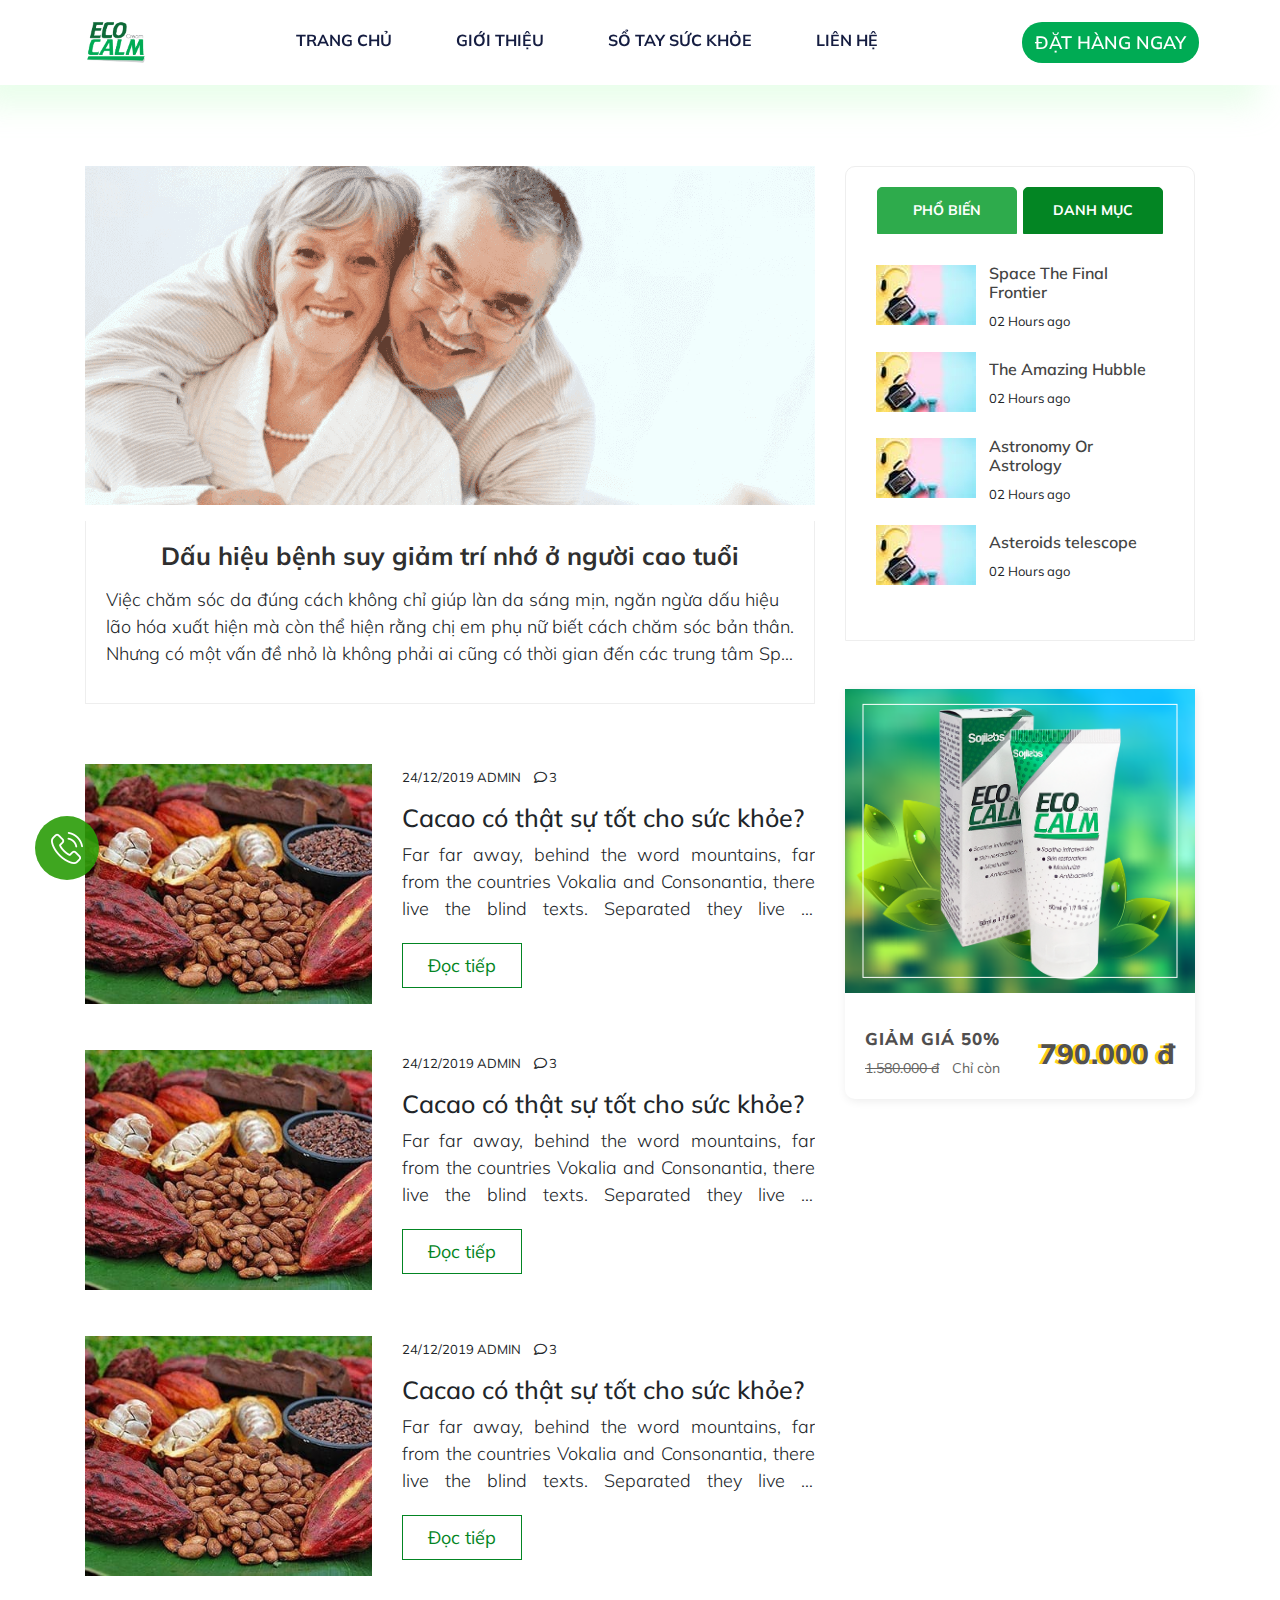
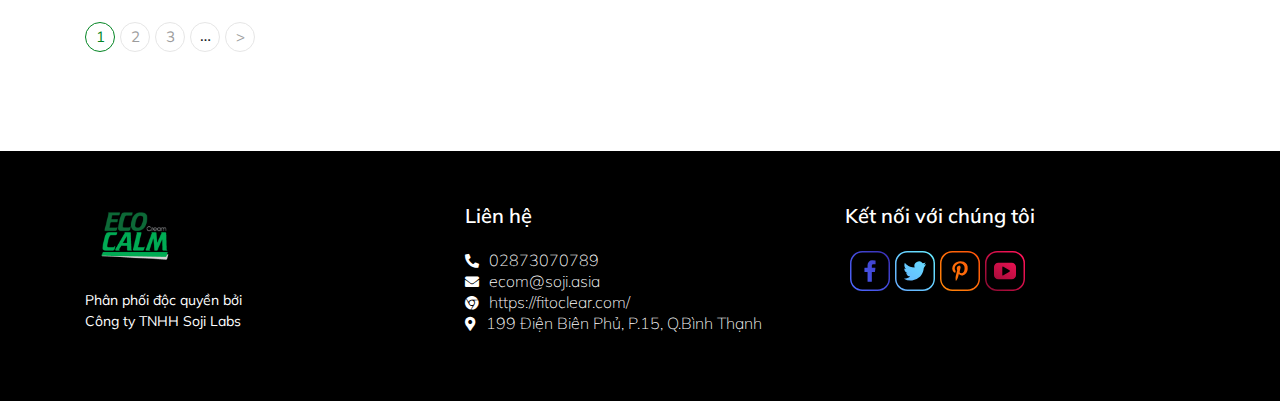
<file: blog.html>
<!DOCTYPE html>
<html lang="vi">
   <head>
      <meta charset="UTF-8">
      <meta name="viewport" content="width=device-width, initial-scale=1.0">
      <link rel="stylesheet" href="css/bootstrap.min.css">
      <link rel="stylesheet" href="css/main.css">
      <link rel="stylesheet" href="css/reponsive.css">
      <title>Trang chủ</title>
   </head>
   <body>
      <a id="button_scroll_top"><i class="fas fa-arrow-up"></i></a>
      <a id="calltrap-btn" class="b-calltrap-btn calltrap_offline hidden-phone visible-tablet pulse-2"
         href="tel:02873070789">
         <div id="calltrap-ico"></div>
      </a>
      <div class="modal fade" style="padding-right: 0!important;" id="modalLoginForm" tabindex="-1" role="dialog"
         aria-labelledby="myModalLabel" aria-hidden="true">
         <div class="modal-dialog modal-lg modal-dialog-centered" role="document">
            <div class="modal-content form-discount">
               <div class="row">
                  <div class="col-lg-6 col-md-12 col-sm-12 col-12 box-modal-img pr-0">
                     <img src="img/sale-off-promotion.png" class="img-modal" alt="khuyen-mai-fito-clear"
                        title="Khuyến mãi Fito Clear">
                  </div>
                  <div
                     class="col-lg-6 col-md-12 col-sm-12 col-12 box-modal-form d-flex align-items-center pl-0 tablet-style">
                     <form action="" method="post">
                        <div class="modal-header">
                           <h4 class="modal-title w-100">Đăng ký nhận giá ưu đãi</h4>
                           <button type="button" class="close mr-0" data-dismiss="modal" aria-label="Close">
                           <span aria-hidden="true"><i class="far fa-times-circle"></i></span>
                           </button>
                        </div>
                        <div class="modal-body mx-3 pt-4 pb-4">
                           <div class="md-form mb-3 text-left">
                              <label>Họ tên</label>
                              <input type="text" name="name" class="form-control validate" autocomplete="off"
                                 required>
                           </div>
                           <div class="md-form mb-3 text-left">
                              <label>Số điện thoại</label>
                              <input type="text" name="phone" class="form-control validate only_number"
                                 autocomplete="off" required maxlength="10" onkeypress="validate(event)">
                              <center>
                                 <button class="btn btn-default mt-4 js_submit" type="submit">Đăng ký
                                 ngay</button>
                              </center>
                           </div>
                        </div>
                     </form>
                  </div>
               </div>
            </div>
         </div>
      </div>
      <section class="header">
         <div class="container-fluid">
            <div class="row">
               <div class="col-12">
                  <div class="navbar d-flex align-items-center justify-content-between">
                     <div class="logo">
                        <a href="index.html">
                        <img src="img/logo.png" alt="Fito Clear" title="Fito Clear">
                        </a>
                        <button class="navbar-bar"><i class="fas fa-bars"></i></button>
                     </div>
                     <nav class="navbar-content">
                        <div class="navbar-close"><i class="fas fa-times"></i></div>
                        <ul>
                           <li><a href="index.html">TRANG CHỦ</a></li>
                           <li><a href="about.html">GIỚI THIỆU</a></li>
                           <li><a href="blog.html">SỔ TAY SỨC KHỎE</a></li>
                           <li><a href="contact.html">LIÊN HỆ</a></li>
                           <li id="btn-order"><a href="#" data-toggle="modal" data-target="#modalLoginForm">ĐẶT
                              HÀNG NGAY</a>
                           </li>
                        </ul>
                     </nav>
                     <div class="navbar-button">
                        <a href="#" class="btn btn-order" data-toggle="modal" data-target="#modalLoginForm">ĐẶT
                        HÀNG NGAY</a>
                     </div>
                  </div>
               </div>
            </div>
         </div>
      </section>
      <div class="blog">
         <div class="container">
            <div class="row">
               <div class="col-lg-8 col-md-12 col-sm-12 col-12">
                  <div class="highlight">
                     <figure class="highlight-img">
                        <a href="detail-blog.html"><img src="img/nguoi-cao-tuoi.png" alt="" title=""
                           class="img-fluid"></a>
                     </figure>
                     <div class="highlight-des">
                        <h5><a href="detail-blog.html">Dấu hiệu bệnh suy giảm trí nhớ ở người cao tuổi</a></h5>
                        <p>Việc chăm sóc da đúng cách không chỉ giúp làn da sáng mịn, ngăn ngừa dấu hiệu lão hóa
                           xuất hiện
                           mà còn thể hiện rằng chị em phụ nữ biết cách chăm sóc bản thân. Nhưng có một vấn đề nhỏ
                           là không
                           phải ai cũng có thời gian đến các trung tâm Spa để thư giãn.
                        </p>
                     </div>
                  </div>
                  <div class="row box-blog">
                     <div class="col-lg-5 col-md-5 col-sm-12 col-12">
                        <a href="detail-blog.html">
                           <figure class="img-des-blog"><img alt="" src="img/cacao.jpg" title=""></figure>
                        </a>
                     </div>
                     <div class="col-lg-7 col-md-7 col-sm-12 col-12">
                        <div class="box-des-blog">
                           <span class="time-blog">24/12/2019 admin <i class="far fa-comment"></i>3</span>
                           <h2 class="title-des-blog"><a href="detail-blog.html">Cacao có thật sự tốt cho sức
                              khỏe?</a>
                           </h2>
                           <p class="text-des-blog">Far far away, behind the word mountains, far from the countries
                              Vokalia
                              and Consonantia, there live the blind texts. Separated they live in Bookmarksgrove
                              right at
                              the coast of the Semantics.
                           </p>
                           <div class="mt-4"><a class="btn-des-blog" href="detail-blog.html">Đọc tiếp</a></div>
                        </div>
                     </div>
                  </div>
                  <div class="row box-blog">
                     <div class="col-lg-5 col-md-5 col-sm-12 col-12">
                        <a href="detail-blog.html">
                           <figure class="img-des-blog"><img alt="" src="img/cacao.jpg" title=""></figure>
                        </a>
                     </div>
                     <div class="col-lg-7 col-md-7 col-sm-12 col-12">
                        <div class="box-des-blog">
                           <span class="time-blog">24/12/2019 admin <i class="far fa-comment"></i>3</span>
                           <h2 class="title-des-blog"><a href="detail-blog.html">Cacao có thật sự tốt cho sức
                              khỏe?</a>
                           </h2>
                           <p class="text-des-blog">Far far away, behind the word mountains, far from the countries
                              Vokalia
                              and Consonantia, there live the blind texts. Separated they live in Bookmarksgrove
                              right at
                              the coast of the Semantics.
                           </p>
                           <div class="mt-4"><a class="btn-des-blog" href="detail-blog.html">Đọc tiếp</a></div>
                        </div>
                     </div>
                  </div>
                  <div class="row box-blog">
                     <div class="col-lg-5 col-md-5 col-sm-12 col-12">
                        <a href="detail-blog.html">
                           <figure class="img-des-blog"><img alt="" src="img/cacao.jpg" title=""></figure>
                        </a>
                     </div>
                     <div class="col-lg-7 col-md-7 col-sm-12 col-12">
                        <div class="box-des-blog">
                           <span class="time-blog">24/12/2019 admin <i class="far fa-comment"></i>3</span>
                           <h2 class="title-des-blog"><a href="detail-blog.html">Cacao có thật sự tốt cho sức khỏe?
                              </a>
                           </h2>
                           <p class="text-des-blog">Far far away, behind the word mountains, far from the countries
                              Vokalia
                              and Consonantia, there live the blind texts. Separated they live in Bookmarksgrove
                              right at
                              the coast of the Semantics.
                           </p>
                           <div><a class="btn-des-blog" href="detail-blog.html">Đọc tiếp</a></div>
                        </div>
                     </div>
                  </div>
                  <ul class="list-number-blog">
                     <li class="active"><a href="#">1</a></li>
                     <li><a href="#">2</a></li>
                     <li><a href="#">3</a></li>
                     <li>…</li>
                     <li class="next"><a href="#">></a></li>
                  </ul>
               </div>
               <div class="col-lg-4 col-md-12 col-sm-12 sidebar-widgets fix-nav">
                  <div class="widget-wrap">
                     <div class="d-flex justify-content-between box-btn-blog">
                        <span class="btn-blog active-btn" data-sidebar="popular">Phổ biến</span>
                        <span class="btn-blog" data-sidebar="cate">Danh mục</span>
                     </div>
                     <div class="single-sidebar-widget popular-post-widget" id="popular">
                        <div class="popular-post-list">
                           <div class="single-post-list d-flex flex-row align-items-center justify-content-start">
                              <div class="thumb">
                                 <a href="detail-blog.html"><img alt="" class="img-fluid" title=""
                                    src="img/side-img.jpg"></a>
                              </div>
                              <div class="details">
                                 <a href="detail-blog.html">
                                    <h6>Space The Final Frontier</h6>
                                 </a>
                                 <p>02 Hours ago</p>
                              </div>
                           </div>
                           <div class="single-post-list d-flex flex-row align-items-center">
                              <div class="thumb">
                                 <a href="detail-blog.html"><img alt="" class="img-fluid" title=""
                                    src="img/side-img.jpg"></a>
                              </div>
                              <div class="details">
                                 <a href="detail-blog.html">
                                    <h6>The Amazing Hubble</h6>
                                 </a>
                                 <p>02 Hours ago</p>
                              </div>
                           </div>
                           <div class="single-post-list d-flex flex-row align-items-center">
                              <div class="thumb">
                                 <a href="detail-blog.html"><img alt="" class="img-fluid" title=""
                                    src="img/side-img.jpg"></a>
                              </div>
                              <div class="details">
                                 <a href="detail-blog.html">
                                    <h6>Astronomy Or Astrology</h6>
                                 </a>
                                 <p>02 Hours ago</p>
                              </div>
                           </div>
                           <div class="single-post-list d-flex flex-row align-items-center">
                              <div class="thumb">
                                 <a href="detail-blog.html"><img alt="" class="img-fluid" title=""
                                    src="img/side-img.jpg"></a>
                              </div>
                              <div class="details">
                                 <a href="detail-blog.html">
                                    <h6>Asteroids telescope</h6>
                                 </a>
                                 <p>02 Hours ago</p>
                              </div>
                           </div>
                        </div>
                     </div>
                     <div class="single-sidebar-widget post-category-widget" id="cate">
                        <ul class="cat-list">
                           <li>
                              <a href="#" class="d-flex justify-content-between">
                                 <p>Technology</p>
                                 <p>37</p>
                              </a>
                           </li>
                           <li>
                              <a href="#" class="d-flex justify-content-between">
                                 <p>Lifestyle</p>
                                 <p>24</p>
                              </a>
                           </li>
                           <li>
                              <a href="#" class="d-flex justify-content-between">
                                 <p>Fashion</p>
                                 <p>59</p>
                              </a>
                           </li>
                           <li>
                              <a href="#" class="d-flex justify-content-between">
                                 <p>Art</p>
                                 <p>29</p>
                              </a>
                           </li>
                           <li>
                              <a href="#" class="d-flex justify-content-between">
                                 <p>Food</p>
                                 <p>15</p>
                              </a>
                           </li>
                           <li>
                              <a href="#" class="d-flex justify-content-between">
                                 <p>Architecture</p>
                                 <p>09</p>
                              </a>
                           </li>
                           <li>
                              <a href="#" class="d-flex justify-content-between">
                                 <p>Adventure</p>
                                 <p>44</p>
                              </a>
                           </li>
                        </ul>
                     </div>
                  </div>
                  <div class="box-banner-sidebar mt-5">
                     <div class="banner-sidebar" data-toggle="modal" data-target="#modalLoginForm">
                        <figure>
                           <img src="img/product-sidebar.png" class="img-fluid" alt="Fito Clear">
                        </figure>
                        <div class="banner-sidebar__content d-flex justify-content-between align-items-center">
                           <div class="left">
                              <h6>Giảm giá 50%</h6>
                              <div class="d-flex justify-content-between banner-sidebar__content-row">
                                 <span class="old-price">1.580.000 đ</span>
                                 <span>Chỉ còn</span>
                              </div>
                           </div>
                           <div class="right">
                              <span class="new-price">790.000 đ</span>
                           </div>
                        </div>
                     </div>
                  </div>
               </div>
            </div>
         </div>
      </div>
      <section class="footer">
         <div class="container">
            <div class="row">
               <div class="col-md-4 col-12">
                  <div class="footer-about">
                     <a href="">
                     <img src="img/logo-footer.png" alt="Fito Clear" title="Fito Clear">
                     </a>
                     <div class="text-about">
                        Phân phối độc quyền bởi<br>Công ty TNHH Soji Labs
                     </div>
                  </div>
               </div>
               <div class="col-md-4 col-12">
                  <div class="footer-contact">
                     <div class="title-footer-contact">
                        Liên hệ
                     </div>
                     <div class="detail-footer-contact">
                        <ul>
                           <li>
                              <i class="fas fa-phone-alt"><a href="tel:02873070789">02873070789</a></i>
                           </li>
                           <li>
                              <i class="fas fa-envelope"><a href="mailto:ecom@soji.asia">ecom@soji.asia</a></i>
                           </li>
                           <li>
                              <i class="fab fa-chrome"><a href="#">https://fitoclear.com/</a></i>
                           </li>
                           <li>
                              <i class="fas fa-map-marker-alt"><a href="#" class="disabled">199 Điện Biên Phủ,
                              P.15, Q.Bình
                              Thạnh</a></i>
                           </li>
                        </ul>
                     </div>
                  </div>
               </div>
               <div class="col-md-4 col-12">
                  <div class="connect-me">
                     <div class="title-footer-connect">Kết nối với chúng tôi</div>
                     <ul>
                        <li>
                           <a href="#" target="_blank" title="Facebook"><img src="svg/icon_facebook.svg"></a>
                        </li>
                        <li>
                           <a href="#" target="_blank" title="Twitter"><img src="svg/icon_twitter.svg"></a>
                        </li>
                        <li>
                           <a href="#" target="_blank" title="Pinterest"><img src="svg/icon_pinterest.svg"></a>
                        </li>
                        <li>
                           <a href="#" target="_blank" title="Youtube"><img src="svg/icon_youtube.svg"></a>
                        </li>
                     </ul>
                  </div>
               </div>
            </div>
         </div>
      </section>
      <script src="js/jquery.min.js"></script>
      <script src="js/bootstrap.min.js"></script>
      <script src="js/main.js"></script>
      <script type="text/javascript">
         $(window).scroll(function(){var e=$(".footer").offset().top,o=($(".footer").outerHeight(),$(".box-banner-sidebar").offset().top),r=$(".box-banner-sidebar").outerHeight(),a=$(window).height(),s=$(this).scrollTop();console.log("wS: "+s),console.log(o+r-a+90),s>o+r-a+90?$(".banner-sidebar").addClass("active-sidebar"):$(".banner-sidebar").removeClass("active-sidebar"),s>e-a&&$(".banner-sidebar").removeClass("active-sidebar")});
      </script>
   </body>
</html>
</file>
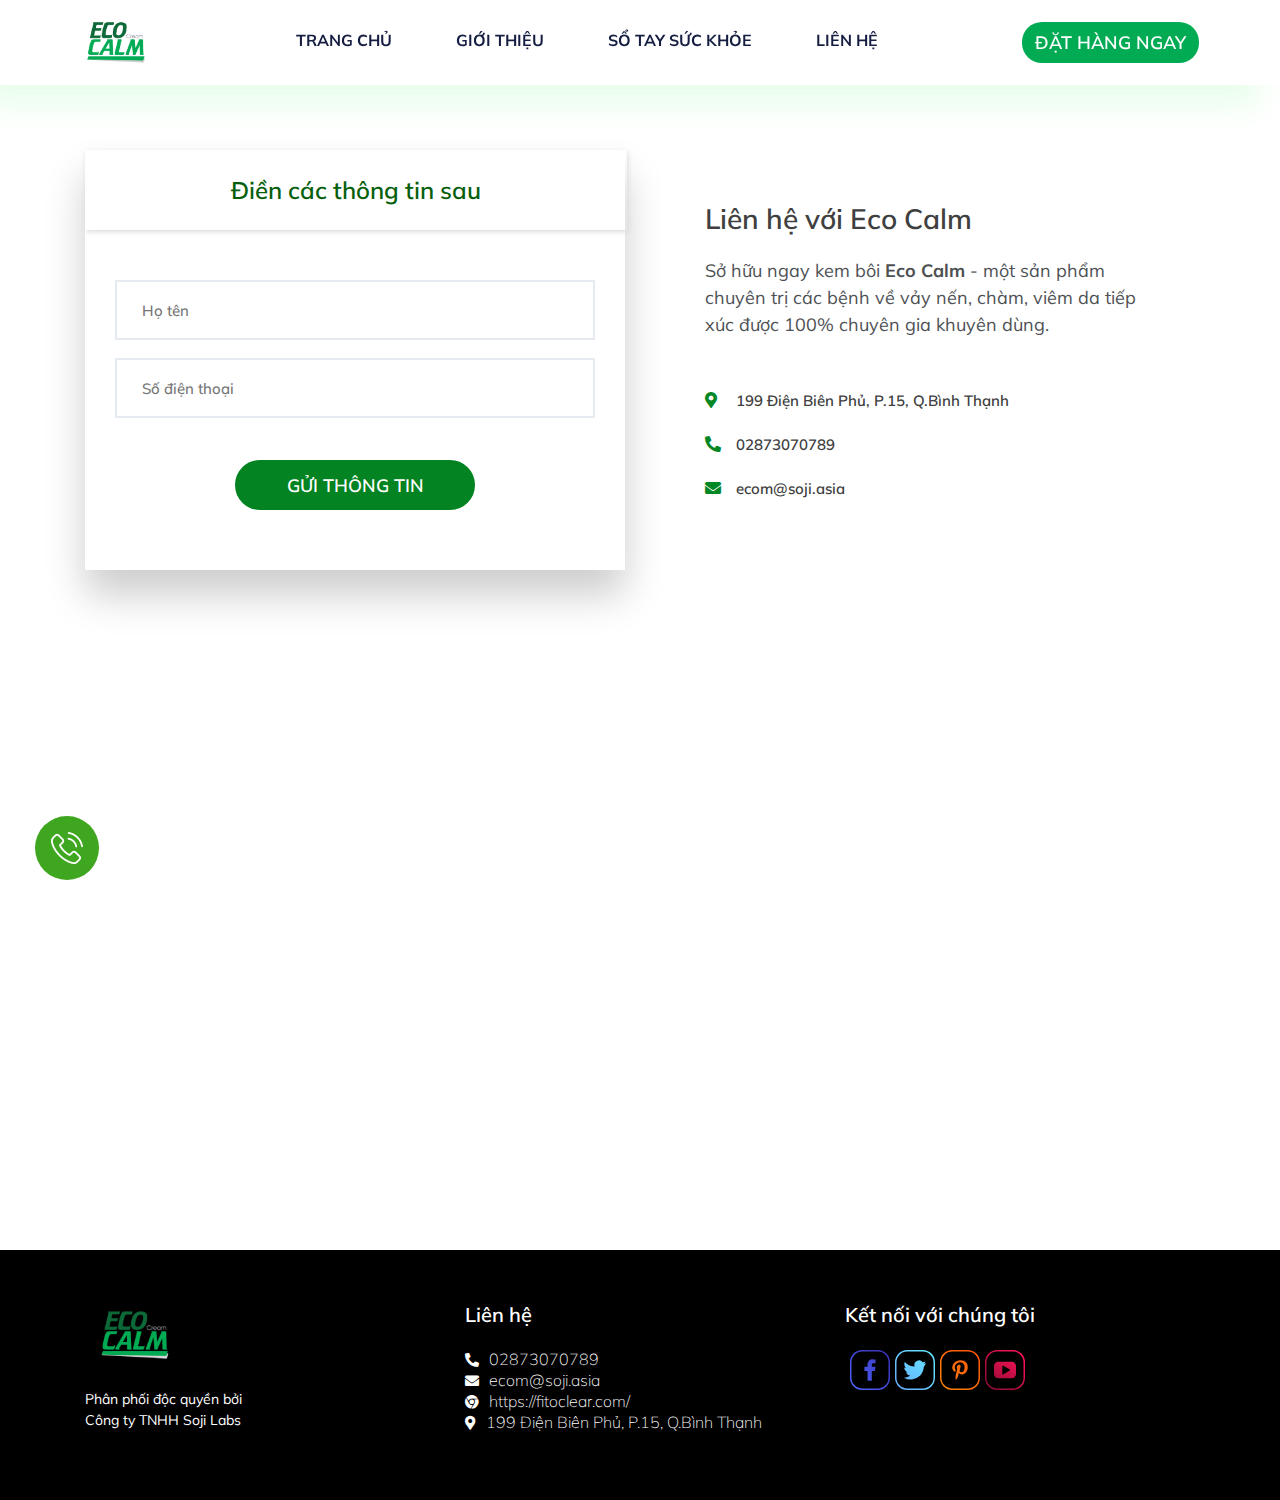
<file: contact.html>
<!DOCTYPE html>
<html lang="vi">
   <head>
      <meta charset="UTF-8">
      <meta name="viewport" content="width=device-width, initial-scale=1.0">
      <link rel="stylesheet" href="css/bootstrap.min.css">
      <link rel="stylesheet" href="css/main.css">
      <link rel="stylesheet" href="css/reponsive.css">
      <title>Trang chủ</title>
   </head>
   <body>
      <a id="button_scroll_top"><i class="fas fa-arrow-up"></i></a>
      <a id="calltrap-btn" class="b-calltrap-btn calltrap_offline hidden-phone visible-tablet pulse-2"
         href="tel:02873070789">
         <div id="calltrap-ico"></div>
      </a>
      <div class="modal fade" style="padding-right: 0!important;" id="modalLoginForm" tabindex="-1" role="dialog"
         aria-labelledby="myModalLabel" aria-hidden="true">
         <div class="modal-dialog modal-lg modal-dialog-centered" role="document">
            <div class="modal-content form-discount">
               <div class="row">
                  <div class="col-lg-6 col-md-12 col-sm-12 col-12 box-modal-img pr-0">
                     <img src="img/sale-off-promotion.png" class="img-modal" alt="khuyen-mai-fito-clear"
                        title="Khuyến mãi Fito Clear">
                  </div>
                  <div
                     class="col-lg-6 col-md-12 col-sm-12 col-12 box-modal-form d-flex align-items-center pl-0 tablet-style">
                     <form action="" method="post">
                        <div class="modal-header">
                           <h4 class="modal-title w-100">Đăng ký nhận giá ưu đãi</h4>
                           <button type="button" class="close mr-0" data-dismiss="modal" aria-label="Close">
                           <span aria-hidden="true"><i class="far fa-times-circle"></i></span>
                           </button>
                        </div>
                        <div class="modal-body mx-3 pt-4 pb-4">
                           <div class="md-form mb-3 text-left">
                              <label>Họ tên</label>
                              <input type="text" name="name" class="form-control validate" autocomplete="off" required>
                           </div>
                           <div class="md-form mb-3 text-left">
                              <label>Số điện thoại</label>
                              <input type="text" name="phone" class="form-control validate only_number" autocomplete="off"
                                 required maxlength="10" onkeypress="validate(event)">
                              <center>
                                 <button class="btn btn-default mt-4 js_submit" type="submit">Đăng ký
                                 ngay</button>
                              </center>
                           </div>
                        </div>
                     </form>
                  </div>
               </div>
            </div>
         </div>
      </div>
      <section class="header">
         <div class="container-fluid">
            <div class="row">
               <div class="col-12">
                  <div class="navbar d-flex align-items-center justify-content-between">
                     <div class="logo">
                        <a href="index.html">
                        <img src="img/logo.png" alt="Fito Clear" title="Fito Clear">
                        </a>
                        <button class="navbar-bar"><i class="fas fa-bars"></i></button>
                     </div>
                     <nav class="navbar-content">
                        <div class="navbar-close"><i class="fas fa-times"></i></div>
                        <ul>
                           <li><a href="index.html">TRANG CHỦ</a></li>
                           <li><a href="about.html">GIỚI THIỆU</a></li>
                           <li><a href="blog.html">SỔ TAY SỨC KHỎE</a></li>
                           <li><a href="contact.html">LIÊN HỆ</a></li>
                           <li id="btn-order"><a href="#" data-toggle="modal" data-target="#modalLoginForm">ĐẶT
                              HÀNG NGAY</a>
                           </li>
                        </ul>
                     </nav>
                     <div class="navbar-button">
                        <a href="#" class="btn btn-order" data-toggle="modal" data-target="#modalLoginForm">ĐẶT
                        HÀNG NGAY</a>
                     </div>
                  </div>
               </div>
            </div>
         </div>
      </section>
      <section class="contact">
         <div class="container">
            <div class="row">
               <div class="col-md-6 col-12">
                  <div class="contact_form_container">
                     <div class="contact_form_title">Điền các thông tin sau</div>
                     <form class="contact_form text-center formorder" id="form_contact">
                        <input id="name" type="text" name="name" class="contact_input" placeholder="Họ tên" required
                           autocomplete="off">
                        <input type="tel" id="text" name="phone" class="contact_input" placeholder="Số điện thoại" required
                           autocomplete="off" onkeypress="validate(event)" maxlength="10">
                        <input type="text" id="title" name="contact_title" class="style-form d-none" placeholder="Tiêu đề"
                           value="Thông tin khách trang Liên Hệ">
                        <textarea class="d-none" id="contact_content" name="contact_content"></textarea>
                        <input type="hidden" id="contact-nonce" name="contact-nonce" value="cb5aac1772">
                        <input type="hidden" name="_wp_http_referer" value="/lien-he/">
                        <input type="submit" class="button contact_button trans_200" value="GỬI THÔNG TIN">
                     </form>
                  </div>
               </div>
               <div class="col-md-6 col-12">
                  <div class="contact_content">
                     <div class="contact_content_title">Liên hệ với Eco Calm</div>
                     <div class="contact_content_text">
                        <p>Sở hữu ngay kem bôi <b>Eco Calm</b> - một sản phẩm chuyên trị các bệnh về vảy nến, chàm, viêm da
                           tiếp
                           xúc được 100% chuyên gia khuyên dùng.
                        </p>
                     </div>
                     <div class="contact_info">
                        <ul>
                           <li>
                              <i class="fas fa-map-marker-alt">
                              <a href="#" class="disabled">199 Điện Biên Phủ, P.15, Q.Bình Thạnh</a>
                              </i>
                           </li>
                           <li>
                              <i class="fas fa-phone-alt"><a href="tel:02873070789">02873070789</a></i>
                           </li>
                           <li>
                              <i class="fas fa-envelope"><a href="mailto:ecom@soji.asia">ecom@soji.asia</a></i>
                           </li>
                        </ul>
                     </div>
                  </div>
               </div>
            </div>
            <div class="row mt-4">
               <div class="col-md-12 col-12">
                  <iframe class="map-style"
                     src="https://www.google.com/maps/embed?pb=!1m18!1m12!1m3!1d15676.71591983619!2d106.698516875819!3d10.797600116822146!2m3!1f0!2f0!3f0!3m2!1i1024!2i768!4f13.1!3m3!1m2!1s0x317528ba0ecfc5e3%3A0x5f94be488d27792d!2zMTk5IMSQaeG7h24gQmnDqm4gUGjhu6csIFBoxrDhu51uZyAxNSwgQsOsbmggVGjhuqFuaCwgSOG7kyBDaMOtIE1pbmgsIFZp4buHdCBOYW0!5e0!3m2!1svi!2sus!4v1591087917320!5m2!1svi!2sus"
                     frameborder="0" style="border:0;" allowfullscreen=""></iframe>
               </div>
            </div>
         </div>
      </section>
      <section class="footer">
         <div class="container">
            <div class="row">
               <div class="col-md-4 col-12">
                  <div class="footer-about">
                     <a href="">
                     <img src="img/logo-footer.png" alt="Fito Clear" title="Fito Clear">
                     </a>
                     <div class="text-about">
                        Phân phối độc quyền bởi<br>Công ty TNHH Soji Labs
                     </div>
                  </div>
               </div>
               <div class="col-md-4 col-12">
                  <div class="footer-contact">
                     <div class="title-footer-contact">
                        Liên hệ
                     </div>
                     <div class="detail-footer-contact">
                        <ul>
                           <li>
                              <i class="fas fa-phone-alt"><a href="tel:02873070789">02873070789</a></i>
                           </li>
                           <li>
                              <i class="fas fa-envelope"><a href="mailto:ecom@soji.asia">ecom@soji.asia</a></i>
                           </li>
                           <li>
                              <i class="fab fa-chrome"><a href="#">https://fitoclear.com/</a></i>
                           </li>
                           <li>
                              <i class="fas fa-map-marker-alt"><a href="#" class="disabled">199 Điện Biên Phủ,
                              P.15, Q.Bình
                              Thạnh</a></i>
                           </li>
                        </ul>
                     </div>
                  </div>
               </div>
               <div class="col-md-4 col-12">
                  <div class="connect-me">
                     <div class="title-footer-connect">Kết nối với chúng tôi</div>
                     <ul>
                        <li>
                           <a href="#" target="_blank" title="Facebook"><img src="svg/icon_facebook.svg"></a>
                        </li>
                        <li>
                           <a href="#" target="_blank" title="Twitter"><img src="svg/icon_twitter.svg"></a>
                        </li>
                        <li>
                           <a href="#" target="_blank" title="Pinterest"><img src="svg/icon_pinterest.svg"></a>
                        </li>
                        <li>
                           <a href="#" target="_blank" title="Youtube"><img src="svg/icon_youtube.svg"></a>
                        </li>
                     </ul>
                  </div>
               </div>
            </div>
         </div>
      </section>
      <script src="js/jquery.min.js"></script>
      <script src="js/bootstrap.min.js"></script>
      <script src="js/main.js"></script>
   </body>
</html>
</file>
<file: css/reponsive.css>
@media only screen and (max-width:1540px) {
	.banner {
		height: 500px;
	}
	.ingredient-1 {
		height: 300px;
	}
	.doc-tor img {
		margin-left: 70px;
	}
	.right-price span {
		font-size: 30px;
	}
	.frames h3 {
		font-size: 23px;
	}
	.img-expert {
		left: -165px;
	}
	.img-expert img {
		width: 80%;
	}
	.title-video {
		margin-top: 100px;
	}
	.title-price {
		margin-top: 20px;
	}
}

@media only screen and (max-width:1440px) {
	.header {
		padding: 0 100px;
	}
	.text-nail p {
		font-size: 16px;
	}
	.bg-help-1 p,
	.bg-help-2 p {
		font-size: 18px;
	}
	.ingredient-1 {
		height: 380px;
	}
	.text-customer {
		padding-right: 7%;
	}
	.doc-tor img {
		margin-left: 80px;
	}
	.text-video {
		padding: 20px 30px;
	}
	.form-order {
		width: 90%;
	}
	.product img {
		margin-top: 40px;
	}
	.left-price span {
		font-size: 17px;
	}
	.right-price span {
		font-size: 28px;
	}
	.img-expert img {
		width: 90%;
	}
}

@media only screen and (max-width:1280px) {
	.header {
		padding: 0 50px;
	}
	.banner {
		height: 400px;
	}
	.frames {
		height: 65px;
	}
	.frames h3 {
		font-size: 22px;
	}
	.title-nail {
		font-size: 20px;
	}
	.bg-help-1 p,
	.bg-help-2 p {
		font-size: 17px;
	}
	.ingredient-1 {
		height: 330px;
	}
	.frame-expert {
		border-top-left-radius: 200px;
		border-bottom-left-radius: 200px;
	}
	.img-expert img {
		width: 100%;
	}
	.text-video {
		padding: 10px 30px;
	}
	.form-order {
		width: 94%;
	}
	.product img {
		margin-top: 50px;
	}
	.left-price span {
		font-size: 16px;
	}
	.right-price span {
		font-size: 26px;
	}
}

@media only screen and (max-width:1024px) {
	.rounded-circle {
		margin: 0px 10px 0 0px;
	}
	.frames h3 {
		font-size: 16px;
	}
	.header {
		padding: 0;
	}
	.navbar-button .btn-order {
		font-size: 16px;
	}
	.banner {
		height: 350px;
	}
	.navbar-content ul li a {
		padding: 5px 15px;
	}
	.modal {
		height: 65%;
	}
	.frames h3 {
		font-size: 20px;
	}
	.frame-nail {
		padding: 20px 10px;
	}
	.text-help {
		font-size: 20px;
	}
	.bg-help-1,
	.bg-help-2 {
		height: 120px;
		padding: 10px 25px;
	}
	.bg-help-1 p,
	.bg-help-2 p {
		font-size: 16px;
	}
	.ingredient-1 .description-ingredient {
		font-size: 16px;
	}
	.backgroung-text-expert {
		padding: 50px;
		font-size: 16px;
	}
	.img-expert {
		left: -100px;
	}
	.title-expert,
	.title-review {
		font-size: 20px;
	}
	.doc-tor {
		bottom: -80px;
	}
	.title-video {
		font-size: 18px;
		margin-top: 50px;
	}
	.text-video {
		padding: 2px 30px;
	}
	.detail-text {
		font-size: 16px;
	}
	.text-customer {
		padding-right: 10%;
	}
	.text-customer p {
		font-size: 16px;
	}
	.title-question {
		font-size: 20px;
	}
	.contact_form_title {
		width: 94%;
	}
	.list-ques li {
		font-size: 18px;
	}
	.text-ques p {
		font-size: 16px;
	}
	.price-title {
		font-size: 20px;
	}
	.left-price {
		width: 50%;
	}
	.right-price {
		width: 80%;
	}
	.right-price span {
		font-size: 16px;
	}
	.product img {
		width: 100%;
	}
	.js_submit {
		padding: 10px 50px;
	}
	.text-about {
		font-size: 13px;
	}
	.title-footer-contact {
		font-size: 18px;
	}
	.detail-footer-contact ul li a {
		font-size: 14px;
	}
	.title-footer-connect {
		font-size: 18px;
	}
	.connect-me ul img {
		width: 35px;
	}
	.descripton-expert {
		font-size: 16px;
	}
	.name-expert {
		font-size: 16px;
	}
	.highlight-des h5 {
		font-size: 22px;
	}
	.highlight-des p {
		font-size: 16px;
	}
	.box-des-blog .title-des-blog {
		font-size: 22px;
	}
	.box-des-blog .text-des-blog {
		font-size: 16px;
	}
	.btn-blog {
		font-size: 13px;
	}
	.widget-wrap .popular-post-widget .single-post-list .details h6 {
		font-size: 15px;
	}
	.box-banner-sidebar {
		width: 290px;
	}
	.banner-sidebar {
		width: 290px;
	}
	.banner-sidebar__content .left,
	.banner-sidebar__content .right {
		padding: 20px 5px;
	}
	.contact_form_title {
		font-size: 20px;
	}
	.contact_content_title {
		font-size: 22px;
	}
	.contact_content_text p {
		font-size: 17px;
	}
}

@media only screen and (max-width:768px) {
	#bonus-1,
	#bonus-3,
	.navbar-button,
	.box-modal-img,
	#button_scroll_top {
		display: none;
	}
	.modal-header {
		border-bottom: 0;
	}
	.mobile {
		display: block !important;
		float: right;
	}
	.header {
		padding: 0px;
	}
	.banner {
		height: 250px;
	}
	.frames {
		height: 60px;
	}
	.navbar-bar {
		display: block;
	}
	.navbar-bar i {
		color: #2b9d08;
		font-size: 20px;
		display: block;
	}
	.navbar-content {
		background: #0b36ad;
		position: fixed;
		right: -100%;
		top: 0;
		width: 80%;
		height: 100%;
		z-index: 100;
		padding: 66px 30px;
		background: linear-gradient(90deg, #3dd264 0%, #156118 100%);
	}
	.navbar-close {
		display: block;
		position: absolute;
		top: 29px;
		right: 23px;
		padding: 5px;
		cursor: pointer;
	}
	.navbar-close i {
		color: white;
		font-size: 20px;
	}
	.navbar-content ul li {
		margin-bottom: 23px;
		display: block;
	}
	.navbar-content ul li a {
		color: #fff;
		display: block;
		padding-left: 0;
	}
	.logo {
		display: flex;
		justify-content: space-between;
		width: 100%;
		align-items: center;
		margin-right: 0!important;
	}
	#btn-order {
		display: inline-block;
		border: 1px solid white;
		display: inline-block;
		text-align: center;
		padding: 7px 12px;
		border-radius: 5px;
		padding-left: 24px;
	}
	.logo img {
		width: 65%;
	}
	.modal {
		height: 85%;
	}
	.tablet-style {
		display: block !important;
		padding: 0 !important;
	}
	.form-discount {
		text-align: center;
	}
	.frames h3 {
		font-size: 18px;
	}
	.frame-nail img {
		width: 100px;
	}
	.customer {
		padding: 10px 40px;
	}
	.title-nail {
		font-size: 18px;
	}
	.frame-nail {
		padding: 20px 10px;
	}
	.ingredient {
		margin-top: 100px;
	}
	.text-help {
		font-size: 18px;
	}
	.bg-help-1,
	.bg-help-2 {
		height: fit-content;
	}
	.bg-help-1 p,
	.bg-help-2 p {
		font-size: 16px;
	}
	.ingredient-1 {
		height: fit-content;
	}
	.ingredient-1 img {
		width: 70px;
	}
	.expert {
		padding-top: 100px;
	}
	.doc-tor img {
		margin-left: 15px;
	}
	.ingredient-1 .name-ingredient {
		font-size: 16px;
	}
	.descripton-expert {
		font-size: 15px;
	}
	.name-expert {
		font-size: 14px;
	}
	.text-video {
		border-top-right-radius: 100px;
		border-bottom-right-radius: 100px;
	}
	.title-video {
		margin-top: 15px;
	}
	.text-customer p {
		font-size: 15px;
	}
	.detail-text {
		font-size: 15px;
	}
	.product img {
		margin-left: 0;
	}
	.contact_form_title {
		width: 92%;
	}
	.list-ques li {
		font-size: 15px;
	}
	.list-ques li span,
	.list-ques li p {
		padding-top: 10px;
	}
	.text-ques p {
		font-size: 15px;
	}
	.title-price {
		font-size: 33px;
	}
	.left-price {
		padding-left: 0px;
	}
	.left-price span {
		font-size: 15px;
	}
	.right-price span {
		width: 100%;
		font-size: 20px;
	}
	.product img {
		margin-top: 80px;
	}
	.product img {
		width: 100%;
	}
	.js_submit {
		font-size: 16px;
	}
	.footer-about img {
		width: 70%;
	}
	.title-footer-contact {
		font-size: 16px;
	}
	.detail-footer-contact ul li a {
		font-size: 13px;
	}
	.title-footer-connect {
		font-size: 16px;
	}
	.connect-me ul img {
		width: 30px;
	}
	.contact_button {
		height: 40px;
		width: 70%;
		font-size: 15px;
	}
	.contact_content {
		padding: 10px;
	}
	#none-mobile,
	.widget-wrap {
		display: none;
	}
}

@media only screen and (max-width:576px) {
	.banner {
		height: 250px;
	}
	.frames {
		width: 90%;
	}
	.frame-expert {
		padding: 0;
	}
	.help-you .right-video {
		padding-right: 0;
	}
	.help-you .left-video {
		padding-left: 0;
	}
	.backgroung-text-expert {
		border-radius: 0;
		padding: 25px;
	}
	.top-1,
	.top-2 {
		padding: 0;
	}
	.img-expert {
		position: relative;
		left: 0;
		text-align: center;
	}
	.img-expert img {
		width: 60%;
	}
	.frame-video {
		padding: 0 10px;
	}
	.frame-video .left-video {
		padding-left: 0;
	}
	.bg-help-1,
	.bg-help-2 {
		height: fit-content;
	}
	.ingredient {
		margin-top: 100px;
	}
	.doc-tor {
		position: relative;
		text-align: center;
		bottom: -50px;
	}
	.doc-tor img {
		width: 60%;
	}
	.descripton-expert {
		font-size: 15px;
	}
	.text-video {
		height: fit-content;
		border-top-right-radius: 0;
		border-bottom-right-radius: 0;
		padding: 20px;
	}
	.title-video {
		margin-top: 0;
	}
	.frame-video .right-video {
		padding-right: 0;
	}
	.customer {
		margin-top: 20px;
		padding: 0 10px;
	}
	.text-customer {
		padding-right: 10%;
	}
	.frame-customer {
		display: block;
		padding: 40px 20px;
		text-align: center;
	}
	.carousel-control-next {
		width: 50px;
	}
	.form-order {
		padding: 0 5px;
		width: 100%;
		margin-top: 0;
	}
	.frame-form {
		border-top-left-radius: 0;
		border-bottom-left-radius: 0;
		border-radius: 10px;
	}
	.product img {
		width: 85%;
		margin-top: 15px;
	}
	.question {
		padding: 0 15px;
	}
	.footer-contact {
		margin-top: 15px;
	}
	.detail-footer-contact {
		margin-top: 5px;
	}
	.connect-me ul {
		margin-top: 5px;
	}
	.left-price span {
		font-size: 20px;
	}
	.right-price span {
		font-size: 30px;
	}
	.footer-about img {
		width: 30%;
	}
	.contact_form_title {
		width: 93%;
	}
}

@media only screen and (max-width:414px) {
	.box-modal-img img {
		width: 70%;
	}
	.modal-header h4 {
		font-size: 20px;
	}
	.frames h3 {
		font-size: 16px;
	}
	.frames img {
		margin-bottom: 3px;
		height: 15px;
	}
	.text-nail p {
		font-size: 15px;
	}
	.text-help img {
		margin-bottom: 3px;
		height: 15px;
	}
	.frame-expert {
		border-top-left-radius: 60px;
		border-bottom-left-radius: 60px;
	}
	.descripton-expert {
		font-size: 16px;
		margin-top: -20px;
	}
	.name-expert {
		font-size: 16px;
	}
	.customer {
		padding: 10px;
	}
	.text-customer {
		padding-right: 15%;
	}
	.form-order {
		padding: 0 5px;
		width: 100%;
	}
	.contact_form_title {
		width: 92%;
	}
	.frame-form {
		border-top-left-radius: 0;
		border-bottom-left-radius: 0;
		border-radius: 10px;
	}
	.left-price {
		width: 70%;
	}
	.right-price span {
		font-size: 22px;
	}
	.box-banner-sidebar {
		width: 100%;
	}
	.banner-sidebar {
		width: 100%;
	}
	.banner-sidebar__content .left span {
		font-size: 18px;
	}
	.banner-sidebar__content .right span.new-price {
		font-size: 35px;
	}
	.box-modal-form {
		display: block !important;
	}
	.blog {
		padding-top: 50px;
	}
	.info-blog {
		display: block !important;
	}
	.list-link li {
		display: contents;
	}
	.contact {
		margin-top: 10px;
	}
}

@media only screen and (max-width:375px) {
	.banner {
		height: 225px;
	}
	.modal {
		height: 90%;
	}
	.carousel-control-next {
		width: 35px;
	}
	.left-price span {
		font-size: 18px;
	}
	.right-price span {
		font-size: 18px;
	}
	.footer-about img {
		width: 35%;
	}
	.banner-sidebar__content .left span {
		font-size: 17px;
	}
	.banner-sidebar__content .right span.new-price {
		font-size: 32px;
	}
}

@media only screen and (max-width:320px) {
	.banner {
		height: 190px;
	}
	.navbar-content ul li a {
		font-size: 13px;
	}
	.frames img {
		margin-bottom: 2px;
		height: 13px;
	}
	.modal {
		height: 100%;
	}
	.frames h3 {
		font-size: 16px;
	}
	.text-help {
		font-size: 16px;
	}
	.ingredient-1 .name-ingredient {
		font-size: 16px;
	}
	.ingredient-1 .description-ingredient {
		font-size: 15px;
	}
	.doc-tor img {
		width: 70%;
	}
	.title-expert,
	.title-review {
		font-size: 16px;
	}
	.title-expert img,
	.title-review img {
		margin-bottom: 2px;
		height: 13px;
	}
	.title-question {
		font-size: 16px;
	}
	.title-question img {
		margin-bottom: 2px;
		height: 13px;
	}
	.price-title {
		font-size: 16px;
	}
	.price-title img {
		margin-bottom: 2px;
		height: 13px;
	}
	.title-price {
		font-size: 30px;
	}
	.left-price span {
		font-size: 14px;
	}
	.right-price span {
		font-size: 15px;
	}
	.highlight-des h5 {
		font-size: 18px;
	}
	.box-des-blog .title-des-blog {
		font-size: 18px;
	}
	.box-des-blog .text-des-blog {
		font-size: 15px;
	}
	.btn-des-blog {
		font-size: 15px;
	}
	.banner-sidebar__content .left span {
		font-size: 14px;
	}
	.banner-sidebar__content .right span.new-price {
		font-size: 28px;
	}
	.contact_form_title {
		font-size: 18px;
	}
	.contact_button {
		font-size: 14px;
	}
	.contact_content_title {
		font-size: 20px;
	}
	.contact_content_text p {
		font-size: 16px;
	}
	.contact_info ul li a {
		font-size: 13px;
	}
	.footer-about img {
		width: 40%;
	}
}

@media only screen and (min-width:768px) {
	#none-desktop {
		display: none;
	}
	#none-mobile {
		display: block;
	}
}
</file>
<file: css/main.css>
@import url(https://fonts.googleapis.com/css?family=Muli:300,300i,400,400i,500,500i,600,700,700i,900&display=swap&subset=vietnamese);
@import url(https://cdnjs.cloudflare.com/ajax/libs/font-awesome/5.13.0/css/all.css);
* {
	padding: 0;
	margin: 0;
	box-sizing: border-box;
	font-family: 'Muli', sans-serif;
}

a.disabled {
	pointer-events: none;
	cursor: default;
}

.logo img {
	width: 70px;
}

.header {
	position: fixed;
	top: 0;
	left: 0;
	width: 100%;
	z-index: 2;
	background: white;
	padding: 0px 150px;
	box-shadow: -21.213px 21.213px 30px 0px rgba(182, 251, 190, 0.3);
}

.rounded-circle {
	margin: 5px 10px 0 0px;
	display: block;
	width: 20px;
	height: 20px;
	background-color: #2B9D08;
}

.navbar-bar {
	border: 0;
	padding: 7px 11px;
	cursor: pointer;
	display: none;
}

.navbar-content ul li {
	margin-top: 10px;
	list-style: none;
	display: inline-block;
}

.navbar-content ul li a {
	color: #151D41;
	padding: 5px 30px;
	font-size: 16px;
	font-weight: 700;
}

.navbar-button .btn-order {
	font-size: 18px;
	border-radius: 20px;
	font-weight: 600;
	width: 100%;
	color: white;
	background-color: #00AB54;
}

.navbar-close {
	display: none;
}

.navbar-bar i {
	color: #e69262;
	font-size: 16px;
	display: block;
}

.show-navbar {
	animation: show_navbar 0.5s forwards;
	-webkit-animation: show_navbar 0.5s forwards
}

.navbar-close {
	display: none
}

@keyframes show_navbar {
	from {
		right: -100%
	}
	to {
		right: 0
	}
}

.hide-navbar {
	animation: hide_navbar 0.5s forwards;
	-webkit-animation: hide_navbar 0.5s forwards
}

@keyframes hide_navbar {
	from {
		right: 0
	}
	to {
		right: -100%
	}
}

.modal-header h4 {
	font-size: 22px;
}

#btn-order {
	display: none
}

.banner {
	background: url(../img/banner-ecocalm.jpg);
	background-size: cover;
	background-position: center;
	width: 100%;
	height: 600px;
	position: relative;
	margin-top: 85px;
}

.signal {
	background-color: #fbf9f9;
}

.frames {
	height: 70px;
	background-color: #fff;
	font-size: 40px;
	font-weight: bold;
	width: 70%;
	margin-top: -30px;
	margin-bottom: 30px;
	border-top-right-radius: 100px;
	border-bottom-right-radius: 100px;
	padding: 5px 10px;
	box-shadow: 10px 10px 15px #00000014;
	z-index: 1;
}

.frames img {
	margin-bottom: 5px;
}

.frames h3 {
	color: #404040;
	font-size: 25px;
	margin-top: 10px;
	font-weight: bold;
	display: flex;
	justify-content: center;
}

.frame-nail {
	padding: 20px 30px;
	font-size: 16px;
}

.title-nail {
	font-size: 22px;
	color: #535353;
	font-weight: 700;
	margin-top: 10px;
}

.frame-nail img {
	width: 130px;
	padding: 5px;
	border-radius: 999px;
	border: 1px solid #d6d5d5;
}

.text-nail {
	margin-top: 10px;
}

.text-nail p {
	font-size: 18px;
	text-align: justify;
}

.help-you {
	margin-top: 40px;
}

.text-help {
	color: #404040;
	font-size: 25px;
	margin-top: 10px;
	width: 100%;
	font-weight: bold;
	display: flex;
	justify-content: center;
}

.bg-help-1,
.bg-help-2 {
	margin-top: 30px;
	background-color: #E8E8E8;
	padding: 10px 45px;
}

.bg-help-1 p,
.bg-help-2 p {
	margin-top: 10px;
	font-size: 18px;
}

.ingredient {
	background-color: #fbf9f9;
	margin-top: 150px;
}

.ingredient-1 {
	text-align: center;
	height: 300px;
	padding: 20px 15px;
	border: 1px solid #7070702b;
}

.ingredient-1:hover {
	background: linear-gradient(90deg, #F3FCD5 0%, #F3FCD5 100%);
}

.ingredient-1 img {
	width: 100px;
}

.ingredient-1 .name-ingredient {
	font-size: 18px;
	margin: 10px 0;
	font-weight: 700;
}

.ingredient-1 .description-ingredient {
	text-align: justify;
	font-size: 17px;
}

.top-1,
.top-2 {
	padding: 0 25px;
}

.expert {
	padding-top: 160px;
}

.title-expert {
	color: #404040;
	font-size: 25px;
	margin-top: 10px;
	width: 100%;
	font-weight: bold;
	text-align: center;
	display: flex;
	justify-content: center;
}

.frame-expert {
	padding: 0 25px;
}

.backgroung-text-expert {
	background: linear-gradient(90deg, #D2F5D8 0%, #E4FAC6 100%);
	padding: 100px;
	font-size: 18px;
	line-height: 1.5;
	border-top-left-radius: 50px;
}

.img-expert {
	position: absolute;
	bottom: 0;
	left: -150px;
}

.img-expert img {
	width: 70%;
}

.title-review {
	color: #404040;
	font-size: 25px;
	margin-top: 30px;
	padding-bottom: 20px;
	width: 100%;
	font-weight: bold;
	display: flex;
	justify-content: center;
}

.frame-video {
	padding: 0 25px;
}

.name-expert {
	font-size: 19px;
	font-weight: bold;
	font-style: italic;
	float: right;
	margin-top: 5px;
}

.left-video {
	padding-right: 0;
}

.right-video {
	padding-left: 0;
}

.text-video {
	height: 500px;
	background: linear-gradient(-90deg, #D2F5D8 0%, #E4FAC6 100%);
	border-top-right-radius: 50px;
	padding: 30px 20px;
}

.title-video {
	font-size: 20px;
	font-weight: bold;
	margin-top: 120px;
}

.detail-text {
	font-size: 16px;
}

.customer {
	margin-top: 50px;
	padding: 10px 40px;
}

.carousel-item {
	border: 1px solid #dad8d8;
	border-top-right-radius: 50px;
	border-bottom-right-radius: 50px;
}

.frame-customer {
	padding: 20px 50px;
}

.frame-customer img {
	width: 200px;
}

.text-customer {
	margin-top: 35px;
	padding-right: 5%;
}

.text-customer p {
	font-size: 18px;
	text-align: justify;
}

.carousel-control-next {
	background-color: #448149;
	border-top-right-radius: 50px;
	border-bottom-right-radius: 50px;
	width: 100px;
	opacity: 1;
}

.name-customer {
	font-size: 16px;
	font-weight: bold;
	float: right;
}

.question {
	margin-top: 50px;
	padding: 0 40px;
}

.title-question {
	color: #404040;
	font-size: 25px;
	margin-top: 10px;
	padding-bottom: 30px;
	width: 100%;
	font-weight: bold;
	text-align: center;
}

.list-ques li {
	padding: 10px 20px;
	background: white;
	margin-bottom: 20px;
	font-size: 20px;
	font-weight: 700;
	color: #736E6E;
	position: relative;
	display: flex;
	justify-content: flex-start;
	cursor: pointer;
	border: 1px dashed #afafaf;
	box-shadow: 1px 2px 12px #d8d8d8;
}

.text-ques {
	padding: 20px;
	margin-bottom: 20px;
	background: #ffffffbf;
	box-shadow: 1px 2px 12px #d8d8d8;
}

.text-ques p {
	font-size: 18px;
	margin-bottom: 15px!important;
	color: #736E6E;
	font-weight: 600;
}

.list-ans li {
	border: none;
	padding: 0;
	background: transparent;
	margin-bottom: 9px;
	font-size: 18px;
	font-weight: 400;
	color: #736E6E;
	position: relative;
	display: inherit;
	justify-content: inherit;
	box-shadow: none;
}

.icon-list-ques {
	position: absolute;
	top: 50%;
	transform: translateY(-50%);
	right: 20px;
}

.form-order {
	width: 95%;
	margin-top: 50px;
	float: right;
	margin-bottom: 50px;
}

.frame-form {
	background: linear-gradient(90deg, #D2F5D8 0%, #E4FAC6 100%);
	padding: 20px 40px;
	border-top-left-radius: 250px;
	border-bottom-left-radius: 250px;
}

.price-product {
	margin-top: 60px;
}

.price-title {
	color: #404040;
	font-size: 25px;
	margin-top: 50px;
	width: 100%;
	font-weight: bold;
	text-align: center;
}

.product img {
	width: 80%;
	margin-top: 20px;
	margin-left: 30px;
}

.title-price {
	font-size: 40px;
	font-weight: 900;
	color: #817E7E;
	margin-top: 50px;
}

.box-price {
	display: flex;
	justify-content: space-between;
	margin: auto;
	margin-top: 5px;
}

.left-price {
	width: 30%;
	padding-left: 20px;
	padding-top: 5px;
}

.left-price span {
	display: block;
	font-size: 20px;
	color: #817E7E;
}

.left-price del {
	color: #00000052;
}

.right-price {
	width: 70%;
	display: flex;
	align-items: center;
}

.right-price span {
	background: #fcca05;
	border-radius: 999px;
	padding: 10px;
	font-size: 35px;
	color: white;
	width: 60%;
	text-align: center;
	font-weight: 700;
}

.form-order form {
	margin-top: 30px;
}

.form-order form input {
	width: 100%;
	font-size: 14px;
	margin-bottom: 10px;
	border-radius: 5px;
	border: 1px solid #00000033;
	padding: 12px;
	padding-left: 15px;
}

.form-order form button {
	margin-top: 10px;
	border: none;
	border-radius: 5px;
}

.js_submit {
	background: #028724;
	color: white;
	font-size: 20px;
	padding: 15px 55px;
	font-weight: 500;
	cursor: pointer;
	box-shadow: 0 0 0 rgba(204, 169, 44, .4);
	font-weight: 700;
	animation: pulse 1s infinite;
}

.js_submit-2 {
	background: #fcca05;
	color: black;
	font-size: 20px;
	padding: 15px 55px;
	font-weight: 500;
	cursor: pointer;
	box-shadow: 0 0 0 rgba(204, 169, 44, .4);
	font-weight: 700;
	animation: pulse 1s infinite;
}

@-webkit-keyframes pulse {
	to {
		box-shadow: 0 0 0 30px rgba(232, 76, 61, 0);
	}
}

@-moz-keyframes pulse {
	to {
		box-shadow: 0 0 0 30px rgba(232, 76, 61, 0);
	}
}

@-ms-keyframes pulse {
	to {
		box-shadow: 0 0 0 30px rgba(232, 76, 61, 0);
	}
}

@keyframes pulse {
	to {
		box-shadow: 0 0 0 30px rgba(232, 76, 61, 0);
	}
}

.footer {
	clear: both;
	position: relative;
	background-color: black;
	color: white;
	padding: 50px 20px;
}

.footer-about img {
	width: 100px;
}

.text-about {
	font-size: 14px;
	margin-top: 20px;
}

.title-footer-contact {
	font-size: 20px;
	font-weight: 600;
}

.detail-footer-contact {
	margin-top: 20px;
	font-size: 14px;
}

.detail-footer-contact ul {
	list-style-type: none;
}

.detail-footer-contact ul li a {
	font-size: 16px;
	color: white;
	text-decoration: none;
	font-weight: 100;
	margin-left: 10px;
}

.title-footer-connect {
	font-size: 20px;
	font-weight: 600;
}

.connect-me ul {
	list-style-type: none;
	display: flex;
	margin-top: 20px;
}

.connect-me ul img {
	width: 40px;
	margin-left: 5px;
}

.contact {
	padding: 100px 0;
	margin-top: 50px;
}

.contact_form_container {
	width: 100%;
	background: #FFF;
	padding: 130px 30px 60px 30px;
	box-shadow: 0 25px 38px rgba(0, 0, 0, .2);
}

.contact_form_title {
	position: absolute;
	top: 0;
	left: 15px;
	width: 95%;
	height: 80px;
	background: transparent;
	line-height: 80px;
	text-align: center;
	font-size: 24px;
	font-weight: 600;
	color: #075f0d;
	box-shadow: 1px 2px 5px gainsboro;
}

.contact_input {
	width: 100%;
	height: 60px;
	border: solid 2px #e6ebf1;
	margin-bottom: 18px;
	padding-left: 25px;
	font-size: 15px;
	color: #404040;
	font-weight: 500;
}

.contact_button {
	height: 50px;
	width: 50%;
	font-size: 18px;
	font-weight: 600;
	color: white;
	border: solid 2px #038322;
	margin-top: 24px;
	background: #038322;
	border-radius: 30px;
}

.contact_content {
	padding: 20px 50px;
}

.contact_content_title {
	font-size: 28px;
	font-weight: 600;
	color: #404040;
	line-height: 1.2;
	margin-top: 32px;
}

.contact_content_text {
	margin-top: 21px;
}

.contact_content_text p {
	font-size: 18px;
	opacity: .8;
}

.contact_info {
	margin-top: 50px;
}

.contact_info ul {
	list-style-type: none;
}

.contact_info ul li {
	color: #028724;
	margin-top: 20px;
}

.contact_info ul li a {
	font-size: 15px;
	color: #404040;
	text-decoration: none;
	font-weight: 600;
	margin-left: 15px;
}

.map-style {
	width: 100%;
	height: 550px;
}

.btn-blog {
	background: transparent;
	color: #2b2b2b;
	text-align: center;
	padding: 12px 0px;
	width: 50%;
	cursor: pointer;
	border-bottom: 1px solid #e2e2e2;
}

.btn-blog:hover {
	transition: 0.5s;
	background: #fcca05;
	color: white;
	border-color: #fcca05;
	border-top-right-radius: 5px;
	border-top-left-radius: 5px;
}

.active-btn {
	background: #fcca05;
	color: white;
	border-color: #fcca05;
	border-top-right-radius: 5px;
	border-top-left-radius: 5px;
}

.blog {
	background: #FFF;
	padding-top: 91px;
	padding-bottom: 83px;
	margin-top: 75px
}

.box-blog {
	margin-bottom: 30px
}

.img-des-blog {
	width: 100%;
	height: 240px
}

.img-des-blog img {
	width: 100%;
	height: 100%;
	object-fit: cover
}

.box-des-blog span.time-blog {
	text-transform: uppercase;
	font-size: 13px
}

.box-des-blog .title-des-blog {
	font-size: 25px;
	margin-top: 15px
}

.box-des-blog .text-des-blog {
	overflow: hidden;
	text-align: justify;
	font-size: 18px;
	font-weight: 300;
	display: -webkit-box;
	-webkit-line-clamp: 3;
	-webkit-box-orient: vertical;
	overflow: hidden;
	text-overflow: ellipsis;
	margin-bottom: 30px
}

.btn-des-blog {
	border: 1px solid #038523;
	padding: 10px 25px;
	color: #038523;
	transition: 0.5s;
	font-size: 18px
}

.btn-des-blog:hover {
	background: #038523;
	color: white!important;
	transition: 0.5s
}

.box-des-blog span.time-blog {
	text-transform: uppercase;
	font-size: 13px
}

.box-des-blog span.time-blog i {
	margin-left: 10px;
	margin-right: 2px
}

.box-des-blog .title-des-blog a {
	color: inherit;
	display: -webkit-box;
	-webkit-line-clamp: 2;
	-webkit-box-orient: vertical;
	overflow: hidden;
	text-overflow: ellipsis
}

.list-number-blog {
	display: flex;
}

.list-number-blog li {
	border-radius: 50%
}

.list-number-blog li {
	display: inline-block;
	margin-right: 5px;
	border: 1px solid #e6e6e6;
	width: 30px;
	height: 30px;
	text-align: center;
	position: relative;
	cursor: pointer;
	transition: 0.5s
}

.list-number-blog li a {
	position: absolute;
	top: 50%;
	left: 50%;
	transform: translate(-50%, -50%);
	font-weight: 600;
	color: #9c9c9c;
	font-weight: 400;
	font-size: 15px;
	padding: 3px 9px
}

.list-number-blog li.active {
	background: transparent;
	color: #038523;
	border: 1px solid #038523;
	transition: 0.5s
}

.list-number-blog li.active a {
	color: #038523;
}

.widget-wrap {
	background: white;
	padding: 20px 0;
	border: 1px solid #eee;
	border-radius: 10px;
	border-bottom-left-radius: 0;
	border-bottom-right-radius: 0
}

.box-btn-blog {
	width: 82.1%;
	margin: auto
}

.btn-blog {
	text-align: center;
	padding: 12px 0;
	width: 49%;
	cursor: pointer;
	border: 1px solid #038523;
	font-size: 14px;
	text-transform: uppercase;
	font-weight: 700;
	background: #038523;
	color: white;
	border-top-left-radius: 5px;
	border-top-right-radius: 5px
}

.btn-blog:hover {
	transition: 0.5s;
	background: #ffffff;
	color: #038523;
	border-color: #038523;
}

.active-btn {
	background: #2eab4c;
	color: white;
	border-color: #2eab4c
}

.widget-wrap .single-sidebar-widget {
	margin: 30px 30px
}

.widget-wrap .popular-post-widget .popular-post-list {
	margin-top: 30px
}

.widget-wrap .popular-post-widget .single-post-list {
	margin-bottom: 20px
}

.widget-wrap .popular-post-widget .popular-post-list .thumb img {
	width: 100px;
	height: 60px;
	object-fit: cover;
}

.widget-wrap .popular-post-widget .single-post-list .details {
	margin-left: 12px;
	width: 60%
}

.widget-wrap .popular-post-widget .single-post-list .details h6 {
	font-weight: 600;
	margin-bottom: 10px;
	font-size: 16px;
	display: -webkit-box;
	-webkit-line-clamp: 2;
	-webkit-box-orient: vertical;
	overflow: hidden;
	text-overflow: ellipsis
}

.widget-wrap .popular-post-widget .single-post-list .details p {
	margin-bottom: 0;
	font-size: 13px
}

.details a {
	color: #444
}

.blog .thumb {
	width: 35%;
	height: 65px
}

.blog .thumb img {
	width: 100%;
	height: 100%;
	object-fit: cover
}

.widget-wrap .post-category-widget .cat-list li {
	border-bottom: 2px dotted #eee;
	-webkit-transition: all 0.3s ease 0s;
	-moz-transition: all 0.3s ease 0s;
	-o-transition: all 0.3s ease 0s;
	transition: all 0.3s ease 0s
}

.widget-wrap .post-category-widget .cat-list li:hover {
	border-color: #a2a2a2
}

.widget-wrap .post-category-widget .cat-list li a {
	color: #777;
	font-size: 16px;
	padding: 15px 0 12px 0
}

#cate {
	display: none
}

.widget-wrap .single-sidebar-widget .popular-post-list .single-post-list:last-child {
	margin-bottom: 0
}

li {
	list-style: none;
}

.highlight {
	margin-bottom: 60px
}

.highlight-des {
	text-align: center;
	padding: 20px;
	border: 1px solid #eee;
	border-top: none
}

.highlight-des h5 {
	font-size: 25px;
	font-weight: 700;
	margin-bottom: 15px;
	color: #2f2f2f
}

.highlight-des h5 a {
	color: inherit
}

.highlight-des p {
	font-size: 18px;
	font-weight: 300;
	text-align: left;
	display: -webkit-box;
	-webkit-line-clamp: 3;
	-webkit-box-orient: vertical;
	overflow: hidden;
	text-overflow: ellipsis;
}

.banner-sidebar {
	box-shadow: 1px 2px 10px #ececec;
	border-bottom-left-radius: 10px;
	border-bottom-right-radius: 10px;
	width: 350px;
	cursor: pointer
}

.banner-sidebar__content .left,
.banner-sidebar__content .right {
	width: 50%;
	padding: 20px
}

.banner-sidebar__content .left h6 {
	font-size: 17px;
	color: #504E4E;
	font-weight: 800;
	text-transform: uppercase;
	letter-spacing: 1px
}

.banner-sidebar__content .left span.old-price {
	text-decoration: line-through
}

.banner-sidebar__content .left span {
	font-size: 14px;
	color: #656563
}

.banner-sidebar__content .right span.new-price {
	color: #515151;
	font-size: 28px;
	font-weight: 800;
	letter-spacing: 0px;
	text-shadow: -3px 0 #ffd315
}

.box-banner-sidebar {
	width: 350px;
	height: 393px
}

.banner-sidebar figure {
	position: relative
}

.banner-sidebar figure:after {
	content: "";
	position: absolute;
	top: 50%;
	left: 50%;
	transform: translate(-50%, -50%);
	width: 90%;
	height: 90%;
	background: transparent;
	border: 1px solid white
}

.active-sidebar {
	position: fixed;
	bottom: 90px
}

.img-blog {
	margin-bottom: 20px;
	margin-top: 20px;
	width: 80%;
	margin: auto
}

.posts-list h1 {
	font-size: 32px;
	color: #038624;
	margin-top: 30px;
	font-weight: 700
}

.posts-list h2 {
	font-size: 24px;
	color: #038624;
	margin-top: 30px;
	font-weight: 700
}

.posts-list h3 {
	font-size: 19px;
	color: #038624;
	margin-top: 30px;
	font-weight: 700
}

.posts-list h4 {
	font-size: 16px;
	color: #038624;
	margin-top: 30px;
	font-weight: 700
}

.posts-list h5 {
	font-size: 14px;
	color: #038624;
	margin-top: 30px;
	font-weight: 700
}

.posts-list h6 {
	font-size: 13px;
	color: #038624;
	margin-top: 30px;
	font-weight: 700
}

.posts-list figcaption {
	text-align: center;
	opacity: .8;
	margin-top: 5px;
	font-size: 16px;
	font-style: italic
}

.title-blog {
	margin-top: 10px;
	margin-bottom: 20px;
	text-align: center
}

.info-blog {
	padding: 15px 0;
	border-bottom: 1px solid #e0e0e0
}

.info-blog i {
	margin-right: 10px;
	opacity: .8
}

.info-blog span {
	display: inline-block;
	color: #8c8c8c;
	margin-bottom: 0
}

.info-blog span.date {
	margin-left: 15px
}

.info-blog span.view {
	margin-right: 5px
}

.info-blog span,
.info-blog ul li {
	font-size: 14px
}

.info-blog ul li a {
	color: #8c8c8c
}

.info-blog ul li a:hover {
	text-decoration: underline
}

.list-link li {
	display: inline-block;
	margin-right: 10px
}

.date {
	margin-right: 15px
}

.single-post a:hover {
	color: #038624;
	text-decoration: underline;
}

.posts-list p {
	font-size: 18px;
	margin-top: 14px;
	margin-bottom: 14px;
	color: #777
}

.section-gap {
	padding: 80px 0;
	margin-top: 75px
}

.posts-list .single-post .feature-img img {
	width: 100%
}

.card-info-blog a {
	color: inherit
}

.single-post-area .quotes {
	margin-top: 20px;
	padding: 30px;
	background-color: white;
	box-shadow: -20.84px 21.58px 30px 0 rgba(176, 176, 176, .1)
}

#toc_container {
	width: 100%;
	border-radius: 5px;
	border: 1px solid #038523;
	padding: 10px 15px;
	transition: all ease-in-out .5s;
}

.toc_title {
	display: flex;
	font-size: 18px;
	font-weight: 600;
	text-transform: uppercase;
	color: #82c65a
}

.toc_title button {
	background: #ffffff;
	color: #000;
	font-size: 15px;
	height: 36px;
	padding: 0px 8px;
	text-align: center;
	border-radius: 5px;
	border: 1px solid black;
	margin-left: 10px;
	outline: none !important;
	transition: all ease-in-out .5s;
	cursor: pointer;
}

.toc_title .show_toc {
	display: none
}

.toc_list li a {
	color: black;
	text-decoration: none;
	transition: all ease-in-out .5s
}

.toc_list li a:hover {
	color: #82c65a;
}

.wp-caption.aligncenter {
	text-align: center;
	margin: auto;
}

#bonus-1 {
	position: absolute;
	left: -3%;
	top: 90%;
	transform: translateY(50%);
	z-index: 0;
}


#bonus-3 {
	position: absolute;
	right: 0%;
	bottom: 125%;
	transform: translateY(50%);
	z-index: -1;
}

#button_scroll_top {
	display: inline-block;
	background-color: #2b9d08;
	width: 40px;
	height: 40px;
	text-align: center;
	border-radius: 4px;
	position: fixed;
	bottom: 30px;
	right: 35px;
	transition: background-color .3s, opacity .5s, visibility .5s;
	opacity: 0;
	visibility: hidden;
	z-index: 1000
}

#button_scroll_top::after {
	font-family: FontAwesome;
	font-weight: 400;
	font-style: normal;
	font-size: 3em;
	color: #fff
}

#button_scroll_top:hover {
	cursor: pointer;
	background-color: #2b9d08
}

#button_scroll_top:active {
	background-color: #2b9d08;
}

#button_scroll_top.show {
	opacity: 1;
	visibility: visible
}

#button_scroll_top .fa-arrow-up {
	font-size: 20px;
	color: white;
	margin-top: 10px;
}

#calltrap-btn {
	background-color: #2074a1;
	-webkit-border-radius: 50%;
	border-radius: 50%;
	display: block;
	height: 64px;
	line-height: 100px;
	opacity: .9;
	position: fixed;
	left: 35px;
	bottom: 20px;
	text-align: center;
	width: 64px;
	z-index: 9999
}

#calltrap-btn.calltrap_offline {
	background-color: #2b9d08;
}

#calltrap-ico {
	width: 32px;
	height: 32px;
	position: absolute;
	margin: auto;
	top: 0;
	right: 0;
	bottom: 0;
	left: 0;
	border: 0;
	-webkit-border-radius: 50%!important;
	border-radius: 50%!important;
	-o-background-clip: padding-box;
	background-clip: padding-box;
	-webkit-animation: uptocallmini 1.5s 0s ease-out infinite;
	-moz-animation: uptocallmini 1.5s 0s ease-out infinite;
	-o-animation: uptocallmini 1.5s 0s ease-out infinite;
	animation: uptocallmini 1.5s 0s ease-out infinite
}

#calltrap-ico:before {
	content: "";
	position: absolute;
	width: 100%;
	height: 100%;
	background-size: cover;
	top: 0;
	left: 0;
	background-image: url(../img/phone-call.png);
	background-repeat: no-repeat;
	background-position: center center;
	-webkit-animation: calltrap_spin 3s infinite linear;
	-moz-animation: calltrap_spin 3s infinite linear;
	-o-animation: calltrap_spin 3s infinite linear;
	animation: calltrap_spin 3s infinite linear
}

.calltrap_offline #calltrap-ico {
	-webkit-animation: uptocallmini_offline 1.5s 0s ease-out infinite;
	-moz-animation: uptocallmini_offline 1.5s 0s ease-out infinite;
	-o-animation: uptocallmini_offline 1.5s 0s ease-out infinite;
	animation: uptocallmini_offline 1.5s 0s ease-out infinite
}

#calltrap-overlay {
	background-color: #191919;
	background-color: rgba(25, 25, 25, .9);
	position: fixed;
	z-index: 9998;
	width: 100%;
	height: 100%;
	left: 0;
	top: 0;
	text-align: center;
	display: none
}

#calltrap-overlay .b-calltrap-overlay {
	display: table;
	width: 100%;
	height: 100%
}

#calltrap-overlay .b-calltrap-overlay__header,
#calltrap-overlay .b-calltrap-overlay__body,
#calltrap-overlay .b-calltrap-overlay__footer {
	display: table-row;
	padding: 0;
	margin: 0
}

#calltrap-overlay .b-calltrap-overlay__header-block,
#calltrap-overlay .b-calltrap-overlay__body-block,
#calltrap-overlay .b-calltrap-overlay__footer-block {
	display: table-cell;
	vertical-align: middle;
	text-align: center
}

#calltrap-overlay .b-calltrap-overlay__body-block {
	padding: 0 7px
}

#calltrap-overlay .b-calltrap-overlay__header,
#calltrap-overlay .b-calltrap-overlay__footer {
	height: 1px
}

#calltrap-overlay .b-calltrap__container {
	background-color: white;
	border: 5px solid #2074a1;
	-webkit-border-radius: 3px;
	border-radius: 3px;
	margin: 0;
	padding: 0;
	max-width: 500px;
	display: block;
	margin: 0 auto;
	font-size: 16px;
	line-height: 1.3;
	position: relative;
	font-family: Tahoma, Arial, self-serif!important
}

@media screen and (min-width:1px) and (max-width:500px) {
	#calltrap-overlay .b-calltrap__container {
		width: 290px
	}
}

#calltrap-overlay .b-calltrap__close {
	display: block;
	position: absolute;
	right: 20px;
	top: 20px;
	width: 20px;
	height: 20px;
	opacity: .5;
	-webkit-transition: all 0.3s ease;
	-moz-transition: all 0.3s ease;
	-o-transition: all 0.3s ease;
	transition: all 0.3s ease
}

#calltrap-overlay .b-calltrap__close:hover {
	opacity: 1
}

#calltrap-success,
#calltrap-form {
	display: block
}

#calltrap-success .b-calltrap_form__fields,
#calltrap-form .b-calltrap_form__fields {
	margin: 20px 25px 35px
}

#calltrap-success .b-calltrap_form__title,
#calltrap-form .b-calltrap_form__title {
	font-size: 20px;
	margin: 0 0 17px;
	text-align: left
}

@media screen and (min-width:1px) and (max-width:500px) {
	#calltrap-success .b-calltrap_form__title,
	#calltrap-form .b-calltrap_form__title {
		padding-right: 20px
	}
}

#calltrap-success .b-calltrap_form__text,
#calltrap-form .b-calltrap_form__text {
	text-align: left
}

#calltrap-success .b-calltrap_form__text p,
#calltrap-form .b-calltrap_form__text p {
	margin: 0 0 .55em
}

#calltrap-success .b-calltrap_form__input,
#calltrap-form .b-calltrap_form__input {
	-webkit-box-sizing: border-box;
	-moz-box-sizing: border-box;
	box-sizing: border-box;
	font-size: 16px;
	padding: 0 15px 0;
	height: 44px;
	line-height: 40px;
	background-color: white;
	border: 2px solid #ccc;
	-webkit-border-radius: 3px;
	border-radius: 3px;
	display: block;
	width: 100%;
	outline: none;
	-webkit-transition: all 0.3s ease;
	-moz-transition: all 0.3s ease;
	-o-transition: all 0.3s ease;
	transition: all 0.3s ease
}

@media screen and (min-width:1px) and (max-width:500px) {
	#calltrap-success .b-calltrap_form__input,
	#calltrap-form .b-calltrap_form__input {
		margin-bottom: 13px
	}
}

#calltrap-success .b-calltrap_form__input.error,
#calltrap-form .b-calltrap_form__input.error {
	background-color: #ffc0c0;
	color: red;
	border-color: red
}

#calltrap-success .b-calltrap_form__input:disabled,
#calltrap-form .b-calltrap_form__input:disabled {
	background-color: #eee;
	border-color: #bdbdbd;
	cursor: default
}

#calltrap-success .b-calltrap_form__input:focus,
#calltrap-form .b-calltrap_form__input:focus {
	border: 2px solid #2074a1
}

#calltrap-success .b-calltrap_form__submit,
#calltrap-form .b-calltrap_form__submit {
	-webkit-box-sizing: border-box;
	-moz-box-sizing: border-box;
	box-sizing: border-box;
	background-color: #2074a1;
	border: 2px solid #2074a1;
	-webkit-border-radius: 3px;
	border-radius: 3px;
	border: medium none;
	color: #fff;
	cursor: pointer;
	font-size: 16px;
	padding: 0;
	height: 44px;
	line-height: 40px;
	outline: medium none;
	display: inline-block;
	width: 180px;
	text-align: center;
	outline: none;
	-webkit-transition: all 0.3s ease;
	-moz-transition: all 0.3s ease;
	-o-transition: all 0.3s ease;
	transition: all 0.3s ease
}

@media screen and (min-width:1px) and (max-width:500px) {
	#calltrap-success .b-calltrap_form__submit,
	#calltrap-form .b-calltrap_form__submit {
		width: 100%
	}
}

#calltrap-success .b-calltrap_form__submit:hover,
#calltrap-form .b-calltrap_form__submit:hover {
	background-color: #1c658c
}

#calltrap-success .b-calltrap_form__submit:disabled,
#calltrap-form .b-calltrap_form__submit:disabled {
	background-color: #bdbdbd!important;
	cursor: default
}

#calltrap-success .b-calltrap_form__controls,
#calltrap-form .b-calltrap_form__controls {
	margin: 20px 0 0;
	padding: 0;
	padding: 0 200px 0 0
}

@media screen and (min-width:1px) and (max-width:500px) {
	#calltrap-success .b-calltrap_form__controls,
	#calltrap-form .b-calltrap_form__controls {
		padding: 0
	}
}

#calltrap-success .b-calltrap_form__controls-item,
#calltrap-form .b-calltrap_form__controls-item {
	position: relative;
	float: right
}

@media screen and (min-width:1px) and (max-width:500px) {
	#calltrap-success .b-calltrap_form__controls-item,
	#calltrap-form .b-calltrap_form__controls-item {
		float: none
	}
}

#calltrap-success .b-calltrap_form__controls-left,
#calltrap-form .b-calltrap_form__controls-left {
	margin-left: -100%;
	width: 100%
}

@media screen and (min-width:1px) and (max-width:500px) {
	#calltrap-success .b-calltrap_form__controls-left,
	#calltrap-form .b-calltrap_form__controls-left {
		margin-left: 0
	}
}

#calltrap-success .b-calltrap_form__controls-right,
#calltrap-form .b-calltrap_form__controls-right {
	margin-right: -200px;
	overflow: visible;
	width: 200px;
	text-align: right
}

@media screen and (min-width:1px) and (max-width:500px) {
	#calltrap-success .b-calltrap_form__controls-right,
	#calltrap-form .b-calltrap_form__controls-right {
		margin-right: 0;
		width: auto;
		text-align: left
	}
}

#calltrap-success .b-calltrap_form__controls-clear,
#calltrap-form .b-calltrap_form__controls-clear {
	clear: both
}

#calltrap-success {
	display: none
}

#calltrap-overlay.calltrap_offline .b-calltrap_form__submit {
	background-color: #1CB2ED
}

#calltrap-overlay.calltrap_offline .b-calltrap_form__submit:hover {
	background-color: #2e8c1c
}

#calltrap-overlay.calltrap_offline .b-calltrap_form__input:focus {
	border-color: #1CB2ED
}

#calltrap-overlay.calltrap_offline .b-calltrap__container {
	border-color: #1CB2ED
}

@-webkit-keyframes calltrap_opacity {
	0% {
		opacity: 1
	}
	57% {
		opacity: .75
	}
	75% {
		opacity: .95
	}
	100% {
		opacity: 1
	}
}

@-moz-keyframes calltrap_opacity {
	0% {
		opacity: 1
	}
	57% {
		opacity: .75
	}
	75% {
		opacity: .95
	}
	100% {
		opacity: 1
	}
}

@-o-keyframes calltrap_opacity {
	0% {
		opacity: 1
	}
	57% {
		opacity: .75
	}
	75% {
		opacity: .95
	}
	100% {
		opacity: 1
	}
}

@keyframes calltrap_opacity {
	0% {
		opacity: 1
	}
	57% {
		opacity: .75
	}
	75% {
		opacity: .95
	}
	100% {
		opacity: 1
	}
}

@-webkit-keyframes calltrap_spin {
	0% {
		-webkit-transform: rotate(0deg);
		transform: rotate(0deg)
	}
	30% {
		-webkit-transform: rotate(0deg);
		transform: rotate(0deg)
	}
	33% {
		-webkit-transform: rotate(-10deg);
		transform: rotate(-10deg)
	}
	36% {
		-webkit-transform: rotate(10deg);
		transform: rotate(10deg)
	}
	39% {
		-webkit-transform: rotate(-10deg);
		transform: rotate(-10deg)
	}
	42% {
		-webkit-transform: rotate(10deg);
		transform: rotate(10deg)
	}
	45% {
		-webkit-transform: rotate(-10deg);
		transform: rotate(-10deg)
	}
	48% {
		-webkit-transform: rotate(10deg);
		transform: rotate(10deg);
		opacity: 1
	}
	51% {
		-webkit-transform: rotate(-10deg);
		transform: rotate(-10deg)
	}
	54% {
		-webkit-transform: rotate(10deg);
		transform: rotate(10deg)
	}
	57% {
		-webkit-transform: rotate(0deg);
		transform: rotate(0deg)
	}
}

@-moz-keyframes calltrap_spin {
	0% {
		-moz-transform: rotate(0deg);
		transform: rotate(0deg)
	}
	30% {
		-moz-transform: rotate(0deg);
		transform: rotate(0deg)
	}
	33% {
		-moz-transform: rotate(-10deg);
		transform: rotate(-10deg)
	}
	36% {
		-moz-transform: rotate(10deg);
		transform: rotate(10deg)
	}
	39% {
		-moz-transform: rotate(-10deg);
		transform: rotate(-10deg)
	}
	42% {
		-moz-transform: rotate(10deg);
		transform: rotate(10deg)
	}
	45% {
		-moz-transform: rotate(-10deg);
		transform: rotate(-10deg)
	}
	48% {
		-moz-transform: rotate(10deg);
		transform: rotate(10deg);
		opacity: 1
	}
	51% {
		-moz-transform: rotate(-10deg);
		transform: rotate(-10deg)
	}
	54% {
		-moz-transform: rotate(10deg);
		transform: rotate(10deg)
	}
	57% {
		-moz-transform: rotate(0deg);
		transform: rotate(0deg)
	}
}

@-o-keyframes calltrap_spin {
	0% {
		-o-transform: rotate(0deg);
		transform: rotate(0deg)
	}
	30% {
		-o-transform: rotate(0deg);
		transform: rotate(0deg)
	}
	33% {
		-o-transform: rotate(-10deg);
		transform: rotate(-10deg)
	}
	36% {
		-o-transform: rotate(10deg);
		transform: rotate(10deg)
	}
	39% {
		-o-transform: rotate(-10deg);
		transform: rotate(-10deg)
	}
	42% {
		-o-transform: rotate(10deg);
		transform: rotate(10deg)
	}
	45% {
		-o-transform: rotate(-10deg);
		transform: rotate(-10deg)
	}
	48% {
		-o-transform: rotate(10deg);
		transform: rotate(10deg);
		opacity: 1
	}
	51% {
		-o-transform: rotate(-10deg);
		transform: rotate(-10deg)
	}
	54% {
		-o-transform: rotate(10deg);
		transform: rotate(10deg)
	}
	57% {
		-o-transform: rotate(0deg);
		transform: rotate(0deg)
	}
}

@keyframes calltrap_spin {
	0% {
		-webkit-transform: rotate(0deg);
		-moz-transform: rotate(0deg);
		-o-transform: rotate(0deg);
		transform: rotate(0deg)
	}
	30% {
		-webkit-transform: rotate(0deg);
		-moz-transform: rotate(0deg);
		-o-transform: rotate(0deg);
		transform: rotate(0deg)
	}
	33% {
		-webkit-transform: rotate(-10deg);
		-moz-transform: rotate(-10deg);
		-o-transform: rotate(-10deg);
		transform: rotate(-10deg)
	}
	36% {
		-webkit-transform: rotate(10deg);
		-moz-transform: rotate(10deg);
		-o-transform: rotate(10deg);
		transform: rotate(10deg)
	}
	39% {
		-webkit-transform: rotate(-10deg);
		-moz-transform: rotate(-10deg);
		-o-transform: rotate(-10deg);
		transform: rotate(-10deg)
	}
	42% {
		-webkit-transform: rotate(10deg);
		-moz-transform: rotate(10deg);
		-o-transform: rotate(10deg);
		transform: rotate(10deg)
	}
	45% {
		-webkit-transform: rotate(-10deg);
		-moz-transform: rotate(-10deg);
		-o-transform: rotate(-10deg);
		transform: rotate(-10deg)
	}
	48% {
		-webkit-transform: rotate(10deg);
		-moz-transform: rotate(10deg);
		-o-transform: rotate(10deg);
		transform: rotate(10deg);
		opacity: 1
	}
	51% {
		-webkit-transform: rotate(-10deg);
		-moz-transform: rotate(-10deg);
		-o-transform: rotate(-10deg);
		transform: rotate(-10deg)
	}
	54% {
		-webkit-transform: rotate(10deg);
		-moz-transform: rotate(10deg);
		-o-transform: rotate(10deg);
		transform: rotate(10deg)
	}
	57% {
		-webkit-transform: rotate(0deg);
		-moz-transform: rotate(0deg);
		-o-transform: rotate(0deg);
		transform: rotate(0deg)
	}
}
</file>
